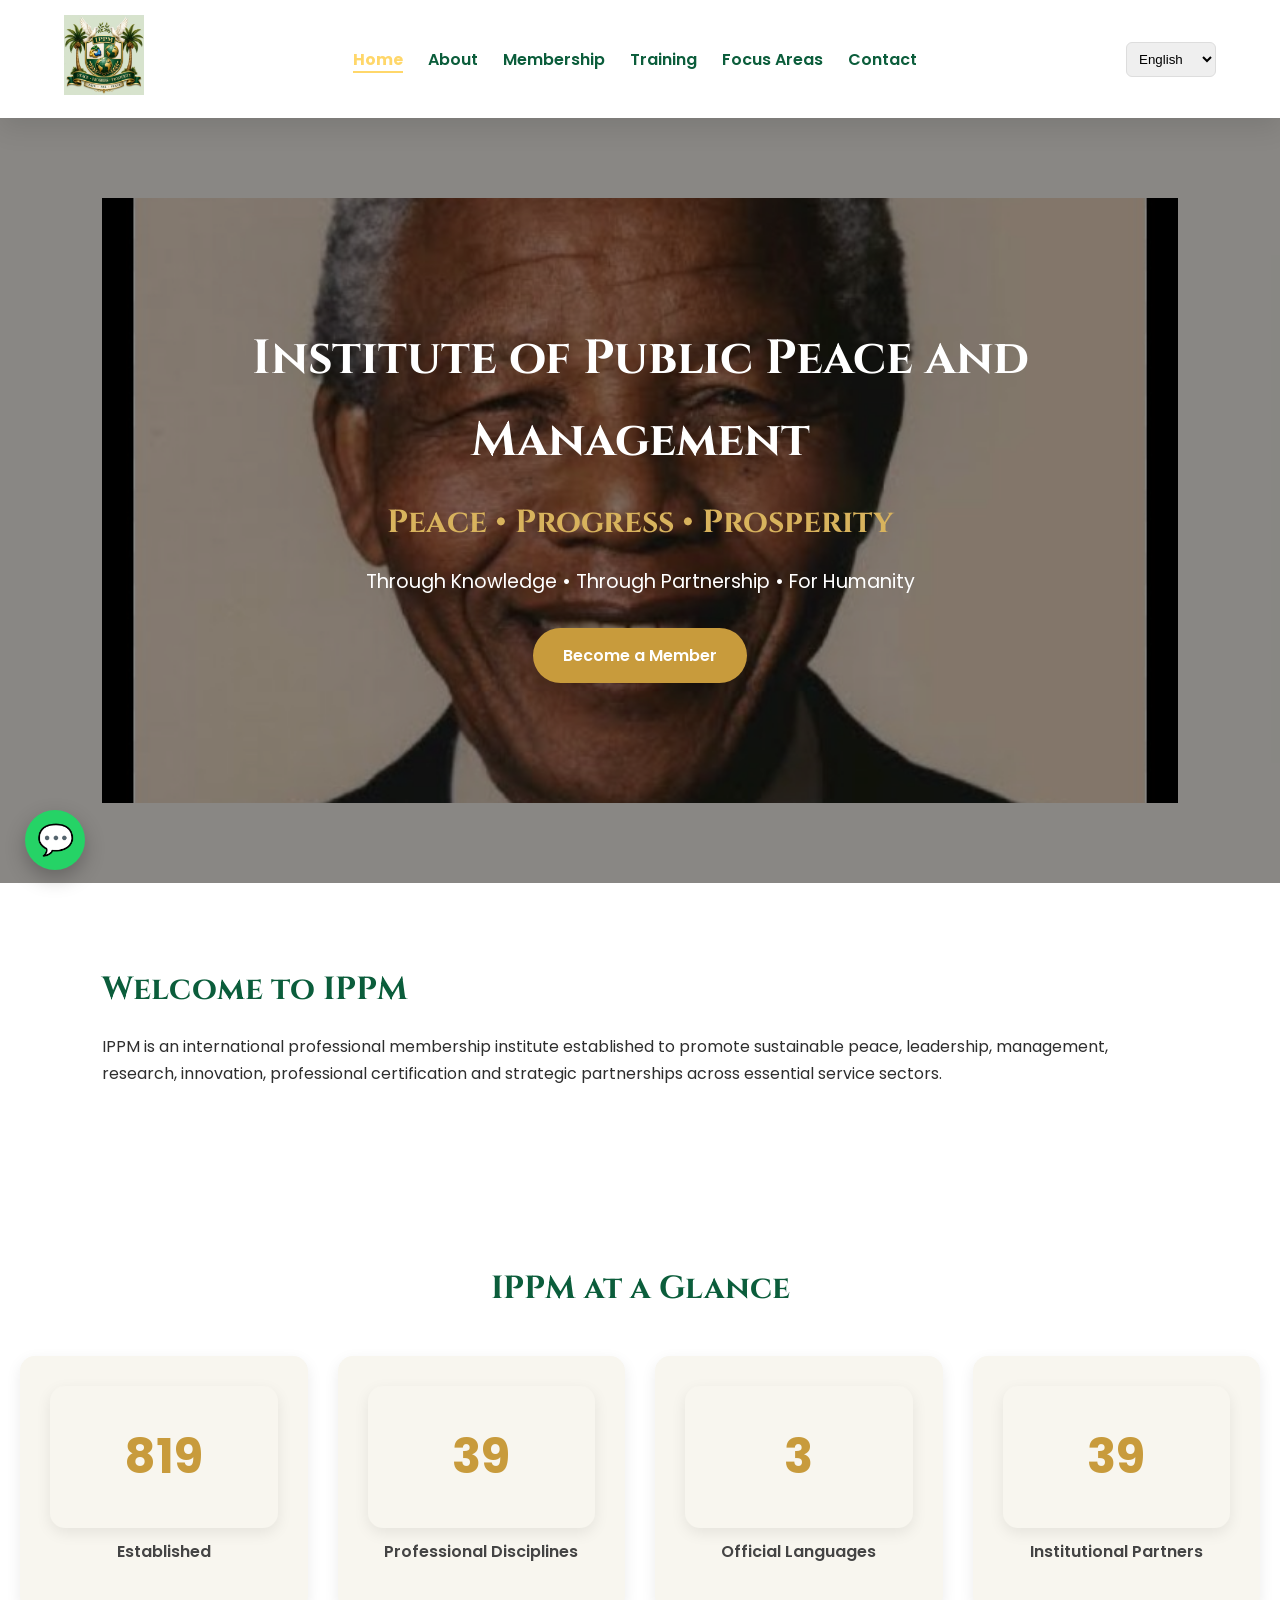
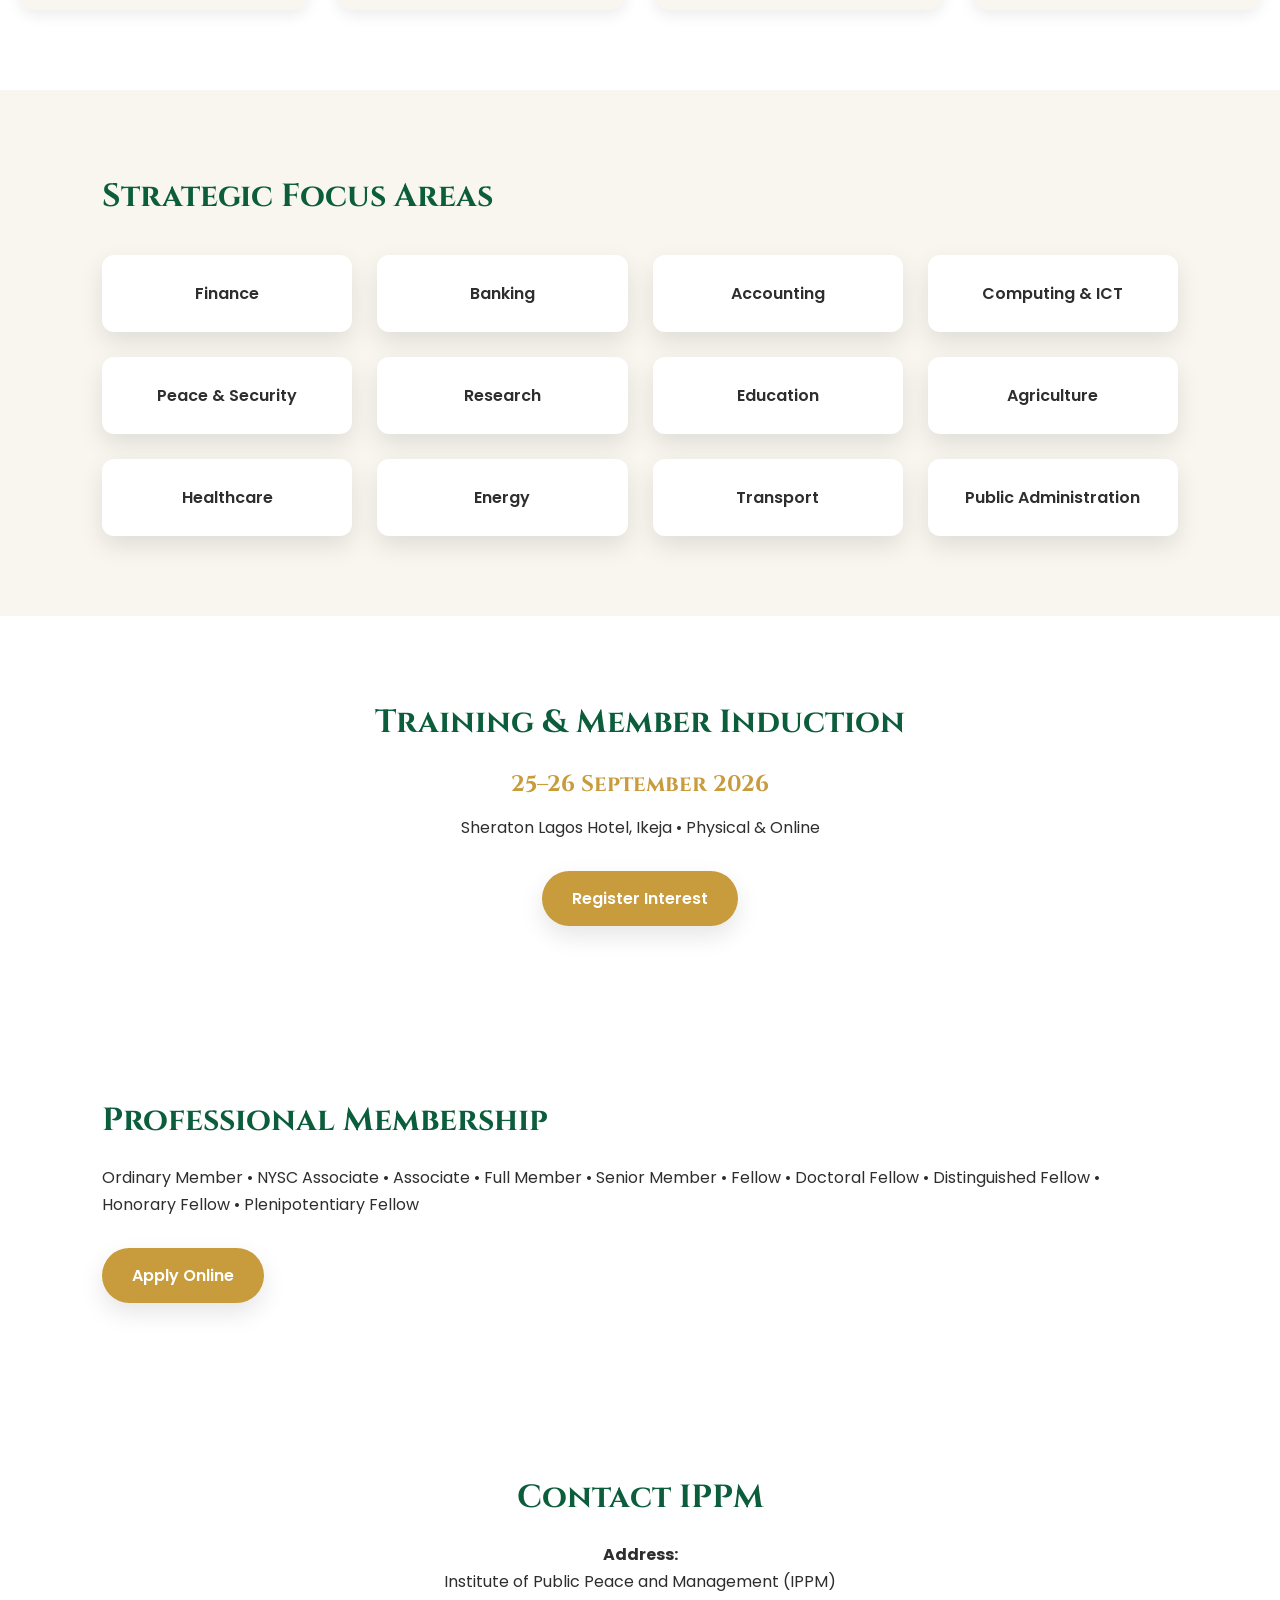
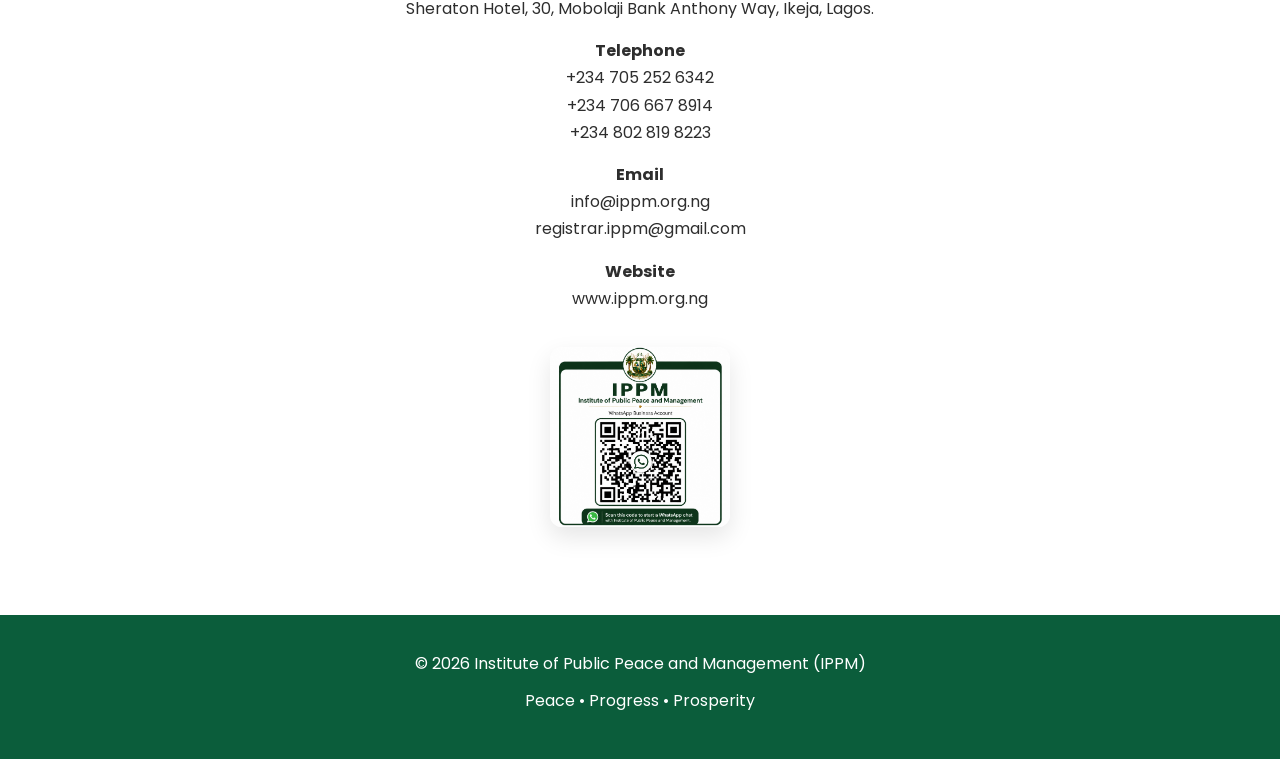
<file: index.html>
<!DOCTYPE html>
<html lang="en">
<head>
<meta charset="UTF-8">
<meta name="viewport" content="width=device-width, initial-scale=1.0">
<title>Institute of Public Peace and Management (IPPM)</title>
<meta name="description" content="Institute of Public Peace and Management">
<link rel="icon" href="images/favicon.png">
<link rel="stylesheet" href="css/style.css">
<link rel="stylesheet" href="css/responsive.css">
<link rel="stylesheet" href="css/animations.css">
</head>
<body>
<header>
<nav class="navbar">
<div class="logo"><img src="images/ippm-logo.png" alt="IPPM Logo"></div>
<ul>
<li><a href="index.html">Home</a></li>
<li><a href="about.html">About</a></li>
<li><a href="membership.html">Membership</a></li>
<li><a href="training.html">Training</a></li>
<li><a href="focus.html">Focus Areas</a></li>
<li><a href="contact.html">Contact</a></li>
</ul>
<div class="language">
<select><option>English</option><option>Français</option><option>Español</option></select>
</div>
</nav>
</header>

<section class="hero">
<img src="images/hero1.jpg"
     alt="IPPM Hero Banner"
     id="heroImage">
<div class="hero-overlay">
<h1>Institute of Public Peace and Management</h1>
<h2>Peace • Progress • Prosperity</h2>
<p>Through Knowledge • Through Partnership • For Humanity</p>
<a class="button" href="https://ippm-tech.github.io/IPPM-On-line/">Become a Member</a>
</div>
</section>

<section class="welcome reveal">
<h2>Welcome to IPPM</h2>
<p>IPPM is an international professional membership institute established to promote sustainable peace, leadership, management, research, innovation, professional certification and strategic partnerships across essential service sectors.</p>
</section>

<section class="statistics reveal">
<h2>IPPM at a Glance</h2>
<div class="stats-grid">
<div><div class="counter" data-target="2012">0</div><p>Established</p></div>
<div><div class="counter" data-target="50">0</div><p>Professional Disciplines</p></div>
<div><div class="counter" data-target="3">0</div><p>Official Languages</p></div>
<div><div class="counter" data-target="100">0</div><p>Institutional Partners</p></div>
</div>
</section>

<section class="focus reveal">
<h2>Strategic Focus Areas</h2>
<div class="grid">
<div>Finance</div><div>Banking</div><div>Accounting</div><div>Computing & ICT</div>
<div>Peace & Security</div><div>Research</div><div>Education</div><div>Agriculture</div>
<div>Healthcare</div><div>Energy</div><div>Transport</div><div>Public Administration</div>
</div>
</section>

<section class="event reveal">
<h2>Training & Member Induction</h2>
<h3>25–26 September 2026</h3>
<p>Sheraton Lagos Hotel, Ikeja • Physical & Online</p>
<a class="button" href="membership.html">Register Interest</a>
</section>

<section class="membership reveal">
<h2>Professional Membership</h2>
<p>Ordinary Member • NYSC Associate • Associate • Full Member • Senior Member • Fellow • Doctoral Fellow • Distinguished Fellow • Honorary Fellow • Plenipotentiary Fellow

</p>
<a class="button" href="https://ippm-tech.github.io/IPPM-On-line/">Apply Online</a>
</section>

<section class="contact reveal">
<h2>Contact IPPM</h2>
<p><strong>Address:</strong><br>Institute of Public Peace and Management (IPPM)<br>Sheraton Hotel, 30, Mobolaji Bank Anthony Way, Ikeja, Lagos.</p>
<p><strong>Telephone</strong><br>+234 705 252 6342<br>+234 706 667 8914<br>+234 802 819 8223</p>
<p><strong>Email</strong><br>info@ippm.org.ng<br>registrar.ippm@gmail.com</p>
<p><strong>Website</strong><br>www.ippm.org.ng</p>
<a href="https://wa.me/message/UBFOZ3D7BZ44O1?src=qr"><img src="images/whatsapp-qr.png" width="180" alt="WhatsApp QR"></a>
</section>

<footer>
<p>© 2026 Institute of Public Peace and Management (IPPM)</p>
<p>Peace • Progress • Prosperity</p>
</footer>

<script src="js/script.js"></script>
<script src="js/counter.js"></script>
<script src="js/slider.js"></script>
<script src="js/language.js"></script>
</body>
</html>
</file>
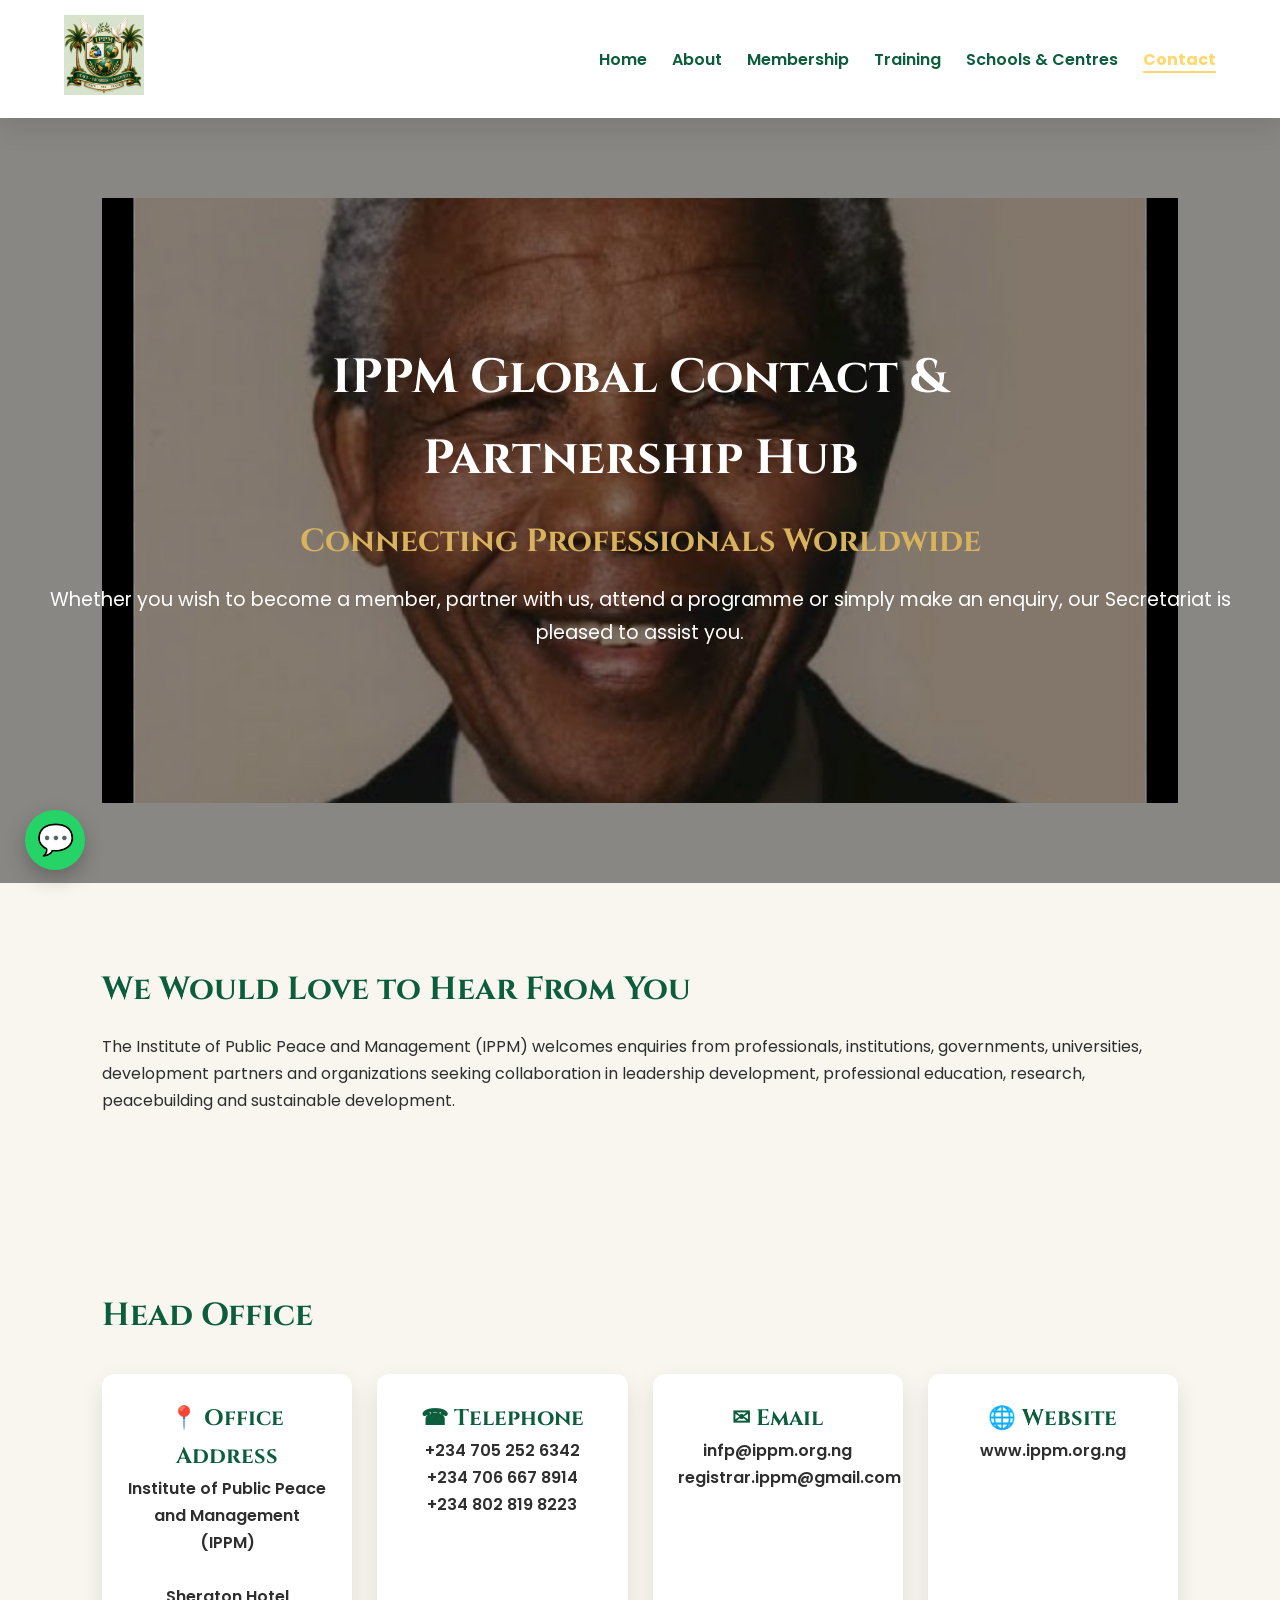
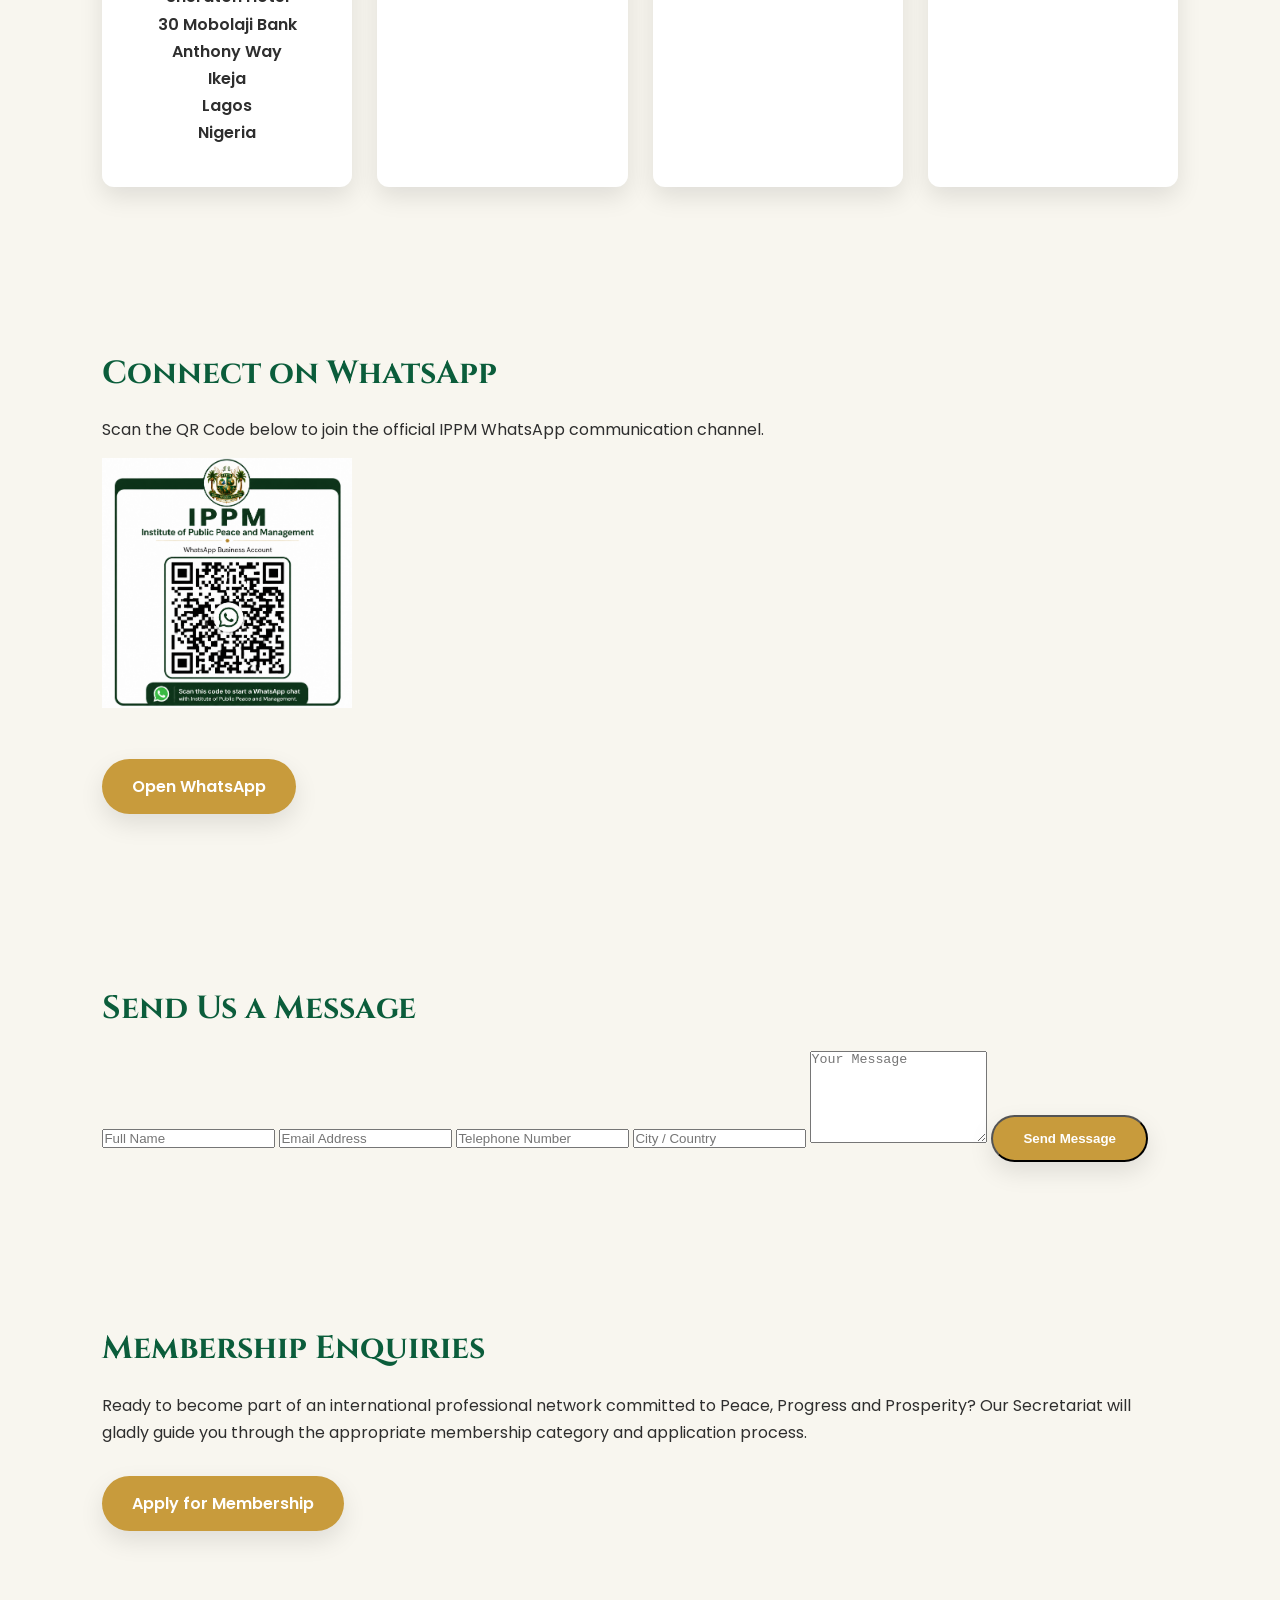
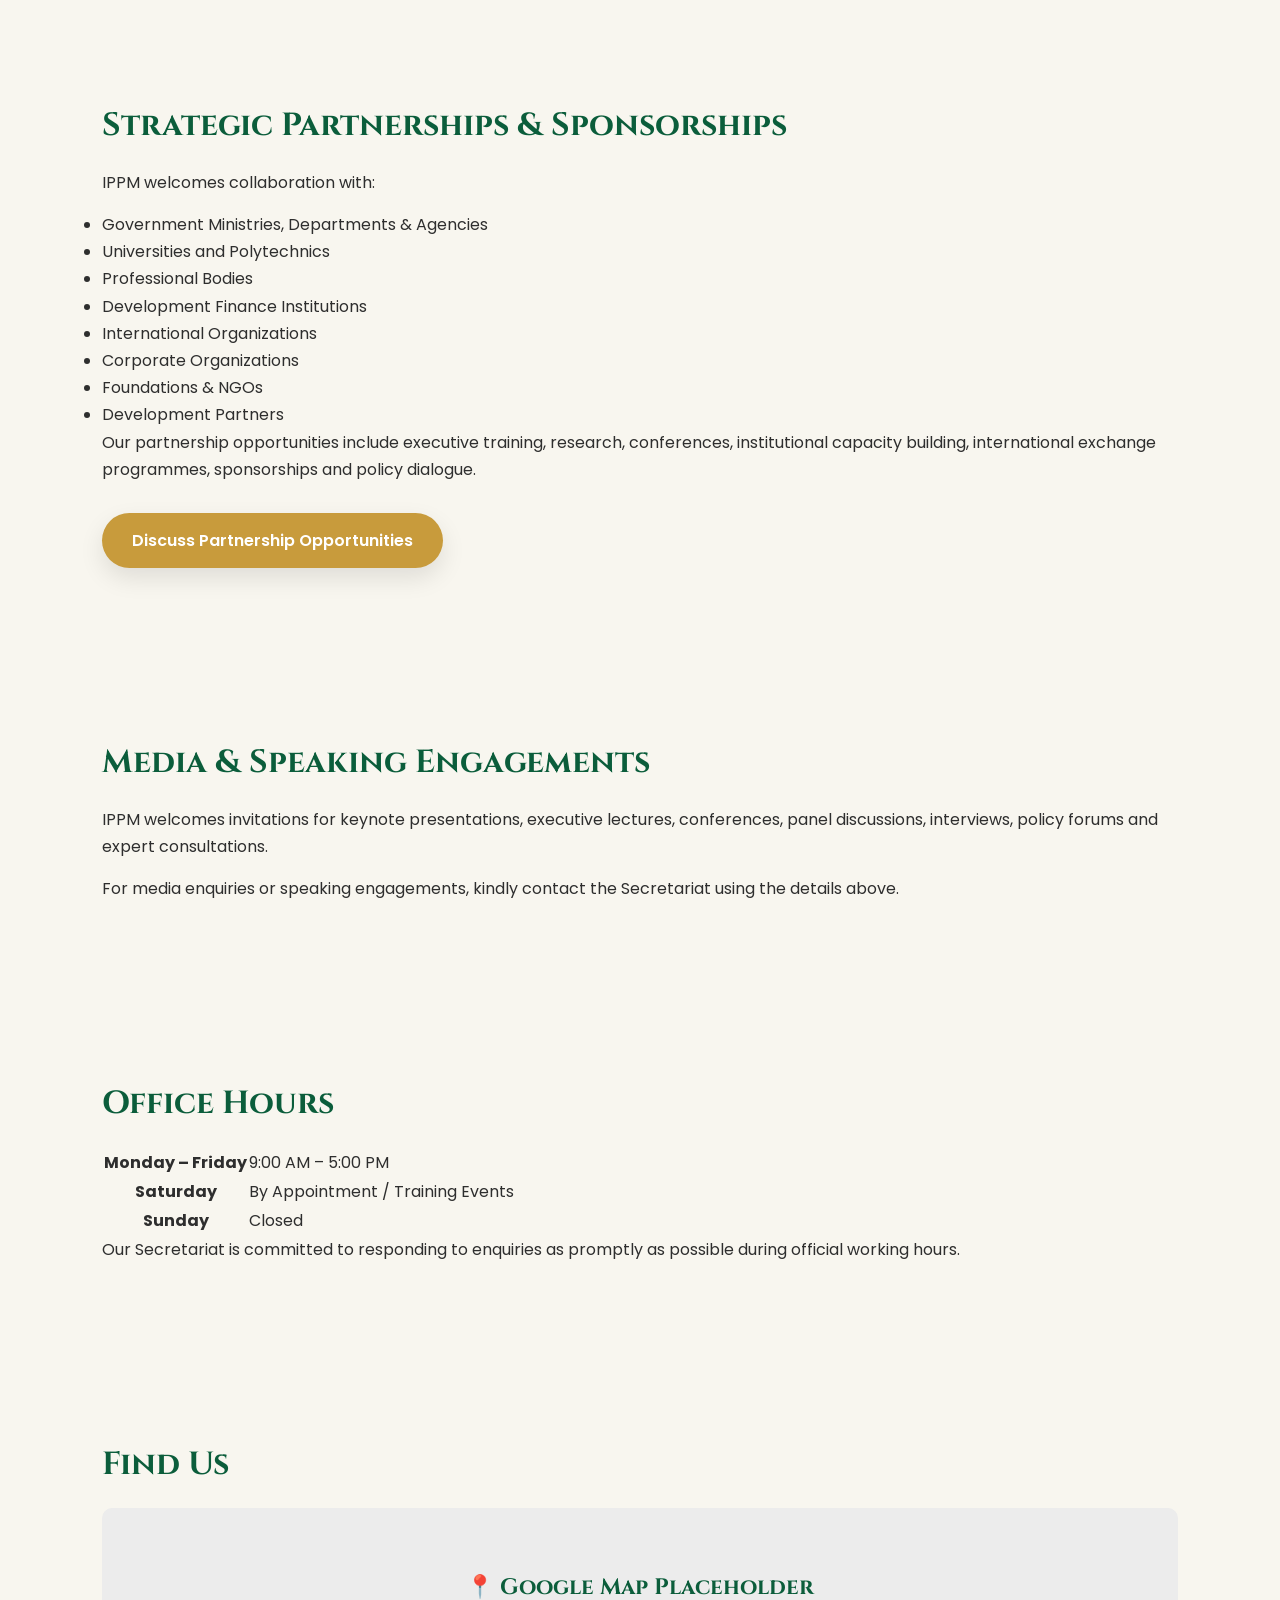
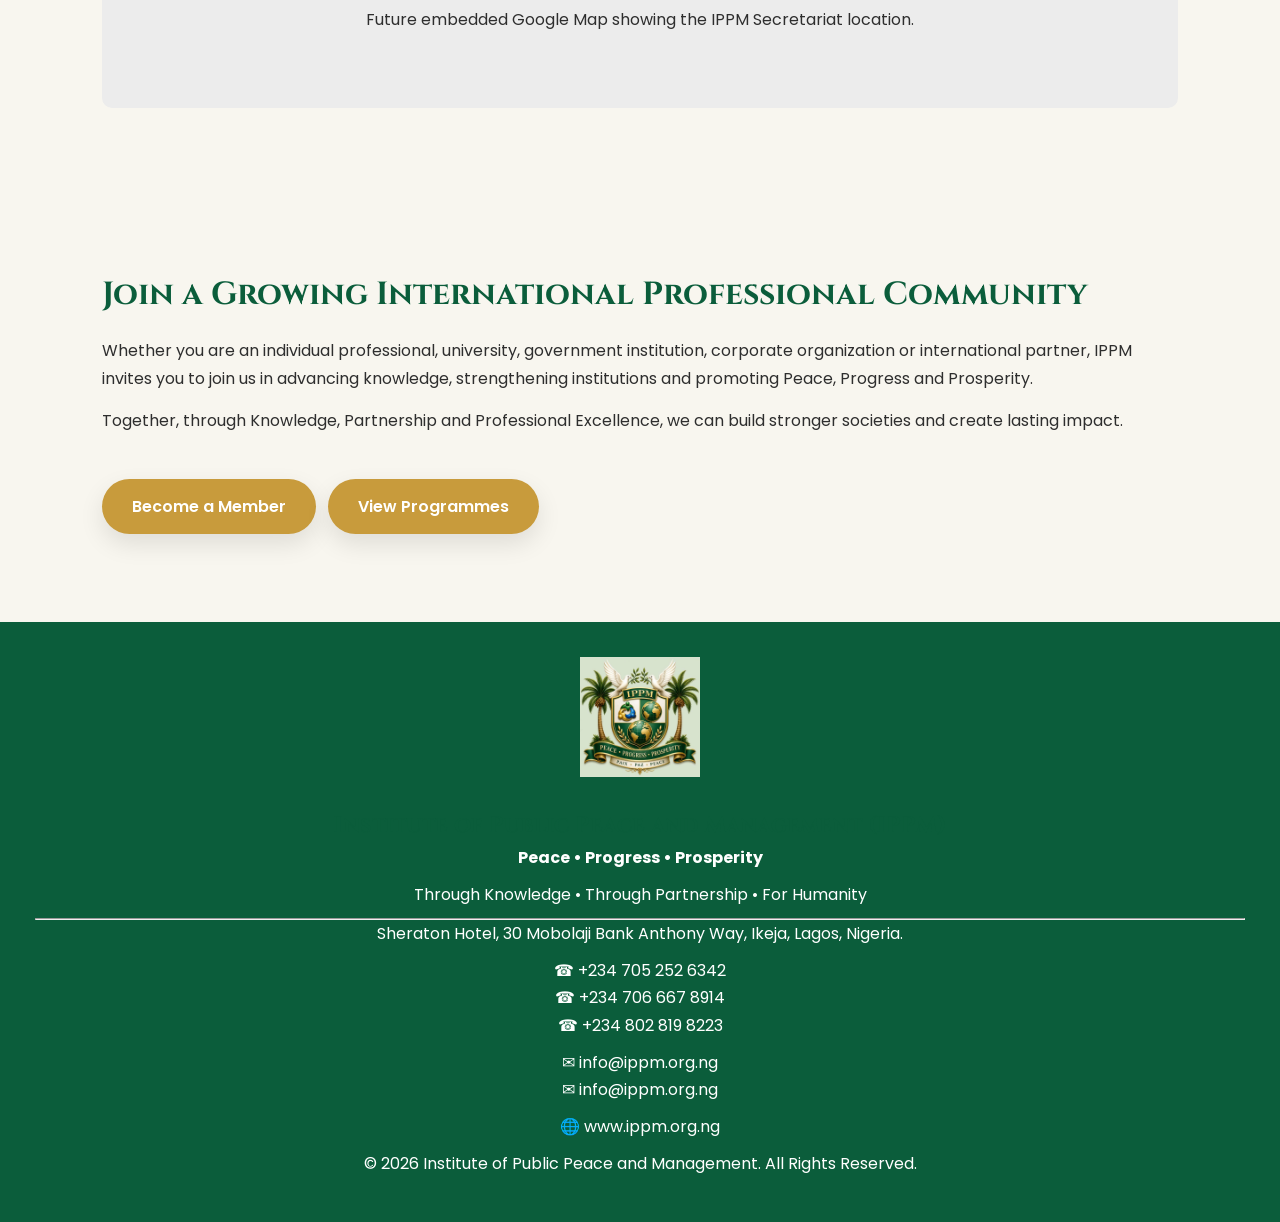
<file: contact.html>
<!DOCTYPE html>

<html lang="en">

<head>

<meta charset="UTF-8">

<meta name="viewport"
content="width=device-width, initial-scale=1.0">

<meta name="description"
content="Contact the Institute of Public Peace and Management">

<title>Contact IPPM</title>

<link rel="icon"
href="images/favicon.png">

<link rel="stylesheet"
href="css/style.css">

<link rel="stylesheet"
href="css/responsive.css">

<link rel="stylesheet"
href="css/animations.css">

</head>

<body>

<!-- ================= HEADER ================= -->

<header>

<nav class="navbar">

<div class="logo">

<a href="index.html">

<img src="images/ippm-logo.png"
alt="IPPM Logo">

</a>

</div>

<ul>

<li><a href="index.html">Home</a></li>

<li><a href="about.html">About</a></li>

<li><a href="membership.html">Membership</a></li>

<li><a href="training.html">Training</a></li>

<li><a href="focus.html">Schools & Centres</a></li>

<li><a href="contact.html"
class="active">Contact</a></li>

</ul>

</nav>

</header>

<!-- ================= HERO ================= -->

<section class="hero">

<img src="images/hero6.jpg"
alt="Contact IPPM">

<div class="hero-overlay">

<h1>

IPPM Global Contact & Partnership Hub

</h1>

<h2>

Connecting Professionals Worldwide

</h2>

<p>

Whether you wish to become a member, partner with us, attend a programme or simply make an enquiry, our Secretariat is pleased to assist you.

</p>

</div>

</section>

<!-- ================= CONTACT INTRO ================= -->

<section class="content reveal">

<h2>

We Would Love to Hear From You

</h2>

<p>

The Institute of Public Peace and Management (IPPM) welcomes enquiries from professionals, institutions, governments, universities, development partners and organizations seeking collaboration in leadership development, professional education, research, peacebuilding and sustainable development.

</p>

</section>

<!-- ================= CONTACT DETAILS ================= -->

<section class="content reveal">

<h2>

Head Office

</h2>

<div class="grid">

<div class="card">

<h3>

📍 Office Address

</h3>

<p>

Institute of Public Peace and Management (IPPM)

<br><br>

Sheraton Hotel

<br>

30 Mobolaji Bank Anthony Way

<br>

Ikeja

<br>

Lagos

<br>

Nigeria

</p>

</div>

<div class="card">

<h3>

☎ Telephone

</h3>

<p>

+234 705 252 6342

<br>

+234 706 667 8914

<br>

+234 802 819 8223

</p>

</div>

<div class="card">

<h3>

✉ Email

</h3>

<p>

infp@ippm.org.ng

<br>

registrar.ippm@gmail.com

</p>

</div>

<div class="card">

<h3>

🌐 Website

</h3>

<p>

www.ippm.org.ng

</p>

</div>

</div>

</section>

<!-- ================= WHATSAPP ================= -->

<section class="content reveal">

<h2>

Connect on WhatsApp

</h2>

<p>

Scan the QR Code below to join the official IPPM WhatsApp communication channel.

</p>

<img
src="images/whatsapp-qr.png"
alt="IPPM WhatsApp QR Code"
style="max-width:250px;">

<br><br>

<a
href="https://wa.me/message/UBFOZ3D7BZ44O1?src=qr"
target="_blank"
class="button">

Open WhatsApp

</a>

</section>

<!-- ================= CONTACT FORM ================= -->

<section class="content reveal">

<h2>

Send Us a Message

</h2>

<form
action="https://formsubmit.co/emmanuelolaxx@gmail.com"
method="POST">

<input
type="hidden"
name="_subject"
value="New Website Contact">

<input
type="hidden"
name="_captcha"
value="false">

<input
type="text"
name="fullname"
placeholder="Full Name"
required>

<input
type="email"
name="email"
placeholder="Email Address"
required>

<input
type="text"
name="telephone"
placeholder="Telephone Number">

<input
type="text"
name="location"
placeholder="City / Country">

<textarea
name="message"
placeholder="Your Message"
rows="6"
required></textarea>

<button
class="button">

Send Message

</button>

</form>

</section>

<!-- ======== PART 2 CONTINUES BELOW ======== -->
<!-- ==========================================
MEMBERSHIP ENQUIRIES
========================================== -->

<section class="content reveal">

<h2>Membership Enquiries</h2>

<p>

Ready to become part of an international professional network committed to Peace, Progress and Prosperity?

Our Secretariat will gladly guide you through the appropriate membership category and application process.

</p>

<a href="membership.html" class="button">

Apply for Membership

</a>

</section>

<!-- ==========================================
PARTNERSHIPS & SPONSORSHIPS
========================================== -->

<section class="content reveal">

<h2>

Strategic Partnerships & Sponsorships

</h2>

<p>

IPPM welcomes collaboration with:

</p>

<ul>

<li>Government Ministries, Departments & Agencies</li>

<li>Universities and Polytechnics</li>

<li>Professional Bodies</li>

<li>Development Finance Institutions</li>

<li>International Organizations</li>

<li>Corporate Organizations</li>

<li>Foundations & NGOs</li>

<li>Development Partners</li>

</ul>

<p>

Our partnership opportunities include executive training, research, conferences, institutional capacity building, international exchange programmes, sponsorships and policy dialogue.

</p>

<a href="contact.html" class="button">

Discuss Partnership Opportunities

</a>

</section>

<!-- ==========================================
MEDIA & SPEAKING ENGAGEMENTS
========================================== -->

<section class="content reveal">

<h2>

Media & Speaking Engagements

</h2>

<p>

IPPM welcomes invitations for keynote presentations, executive lectures, conferences, panel discussions, interviews, policy forums and expert consultations.

</p>

<p>

For media enquiries or speaking engagements, kindly contact the Secretariat using the details above.

</p>

</section>

<!-- ==========================================
OFFICE HOURS
========================================== -->

<section class="content reveal">

<h2>

Office Hours

</h2>

<table>

<tr>

<th>Monday – Friday</th>

<td>9:00 AM – 5:00 PM</td>

</tr>

<tr>

<th>Saturday</th>

<td>By Appointment / Training Events</td>

</tr>

<tr>

<th>Sunday</th>

<td>Closed</td>

</tr>

</table>

<p>

Our Secretariat is committed to responding to enquiries as promptly as possible during official working hours.

</p>

</section>

<!-- ==========================================
LOCATION MAP
========================================== -->

<section class="content reveal">

<h2>

Find Us

</h2>

<div style="background:#ececec;
padding:60px;
text-align:center;
border-radius:10px;">

<h3>

📍 Google Map Placeholder

</h3>

<p>

Future embedded Google Map showing the IPPM Secretariat location.

</p>

</div>

</section>

<!-- ==========================================
GLOBAL INVITATION
========================================== -->

<section class="content reveal call-to-action">

<h2>

Join a Growing International Professional Community

</h2>

<p>

Whether you are an individual professional, university, government institution, corporate organization or international partner, IPPM invites you to join us in advancing knowledge, strengthening institutions and promoting Peace, Progress and Prosperity.

</p>

<p>

Together, through Knowledge, Partnership and Professional Excellence, we can build stronger societies and create lasting impact.

</p>

<div style="margin-top:30px;">

<a href="membership.html" class="button">

Become a Member

</a>

&nbsp;

<a href="training.html" class="button">

View Programmes

</a>

</div>

</section>

<!-- ==========================================
FOOTER
========================================== -->

<footer>

<div class="footer-content">

<img src="images/ippm-logo.png"
alt="IPPM Logo"
style="max-width:120px; margin-bottom:20px;">

<h3>

Institute of Public Peace and Management (IPPM)

</h3>

<p>

<strong>Peace • Progress • Prosperity</strong>

</p>

<p>

Through Knowledge • Through Partnership • For Humanity

</p>

<hr>

<p>

Sheraton Hotel,

30 Mobolaji Bank Anthony Way,

Ikeja,

Lagos,

Nigeria.

</p>

<p>

☎ +234 705 252 6342

<br>

☎ +234 706 667 8914

<br>

☎ +234 802 819 8223

</p>

<p>

✉ info@ippm.org.ng

<br>

✉ info@ippm.org.ng

</p>

<p>

🌐 www.ippm.org.ng

</p>

<p>

© 2026 Institute of Public Peace and Management.

All Rights Reserved.

</p>

</div>

</footer>

<script src="js/script.js"></script>
<script src="js/counter.js"></script>
<script src="js/slider.js"></script>
<script src="js/language.js"></script>

</body>

</html>
</file>
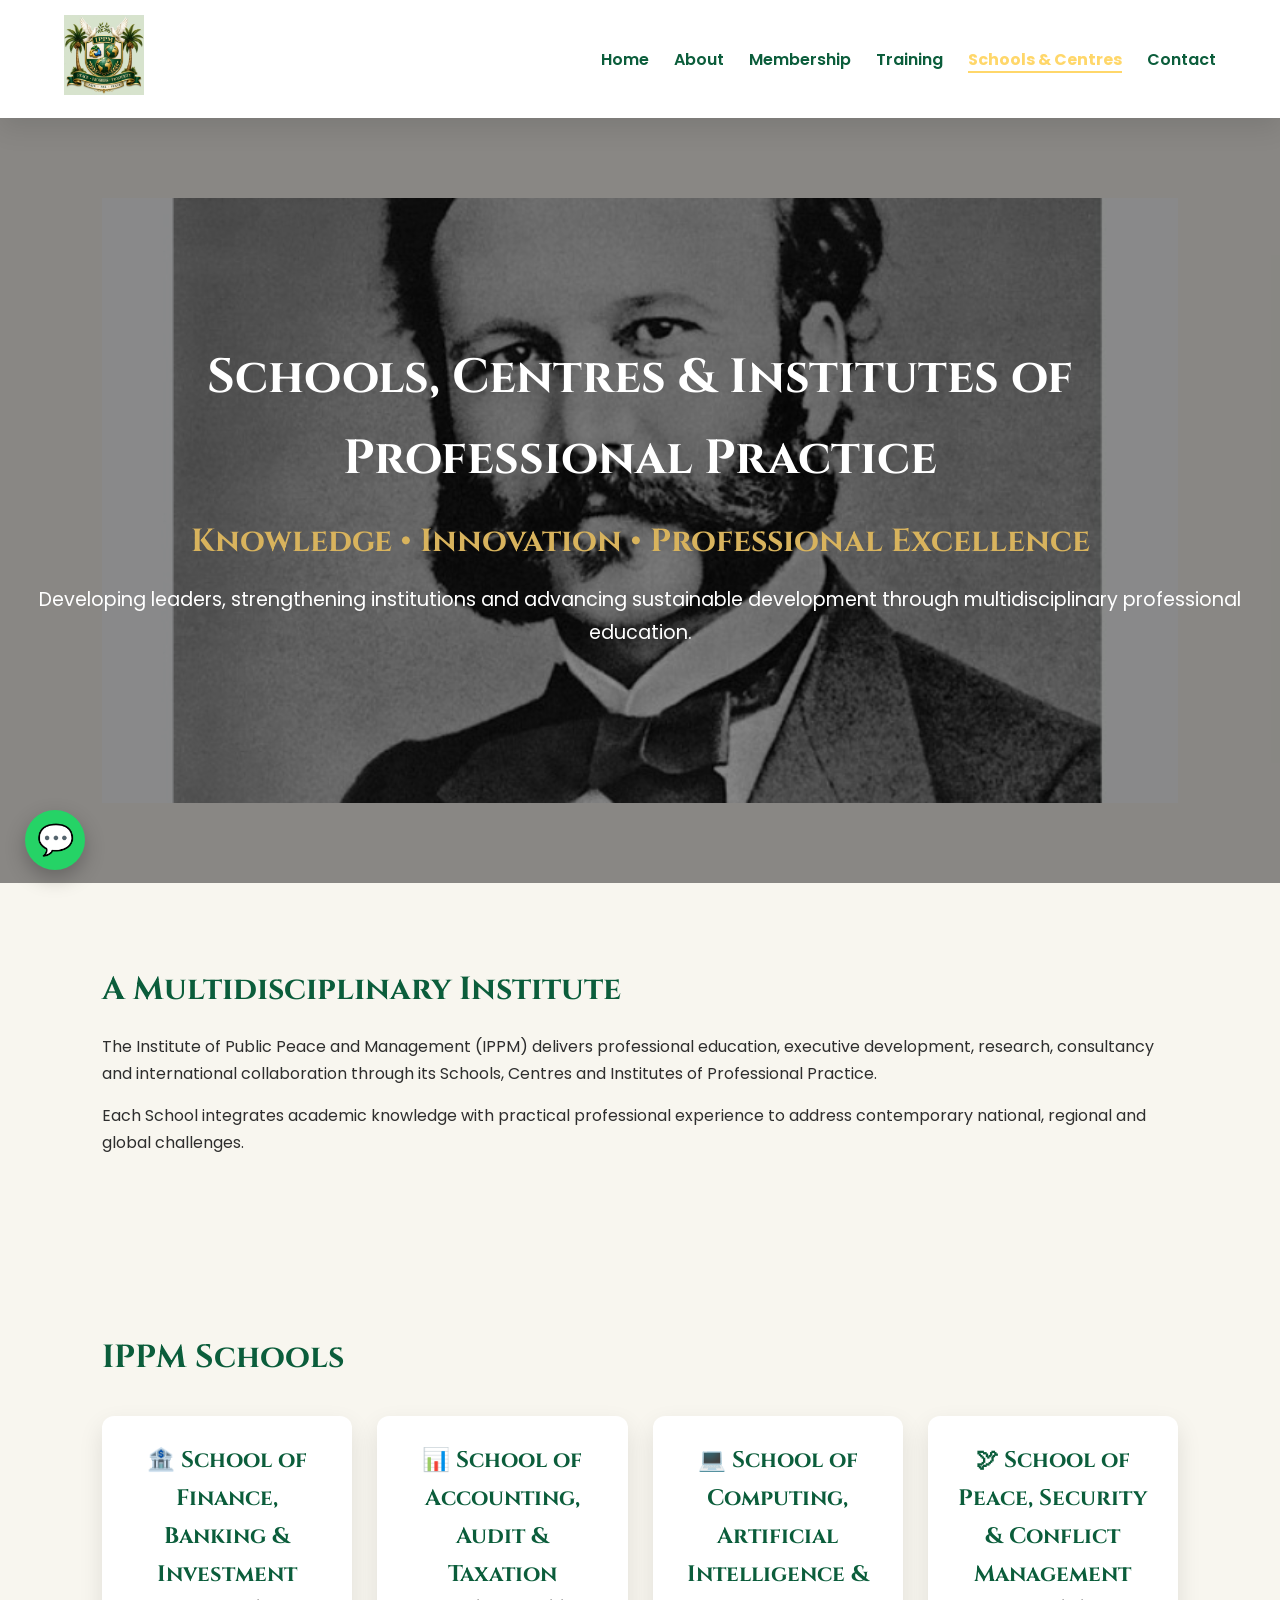
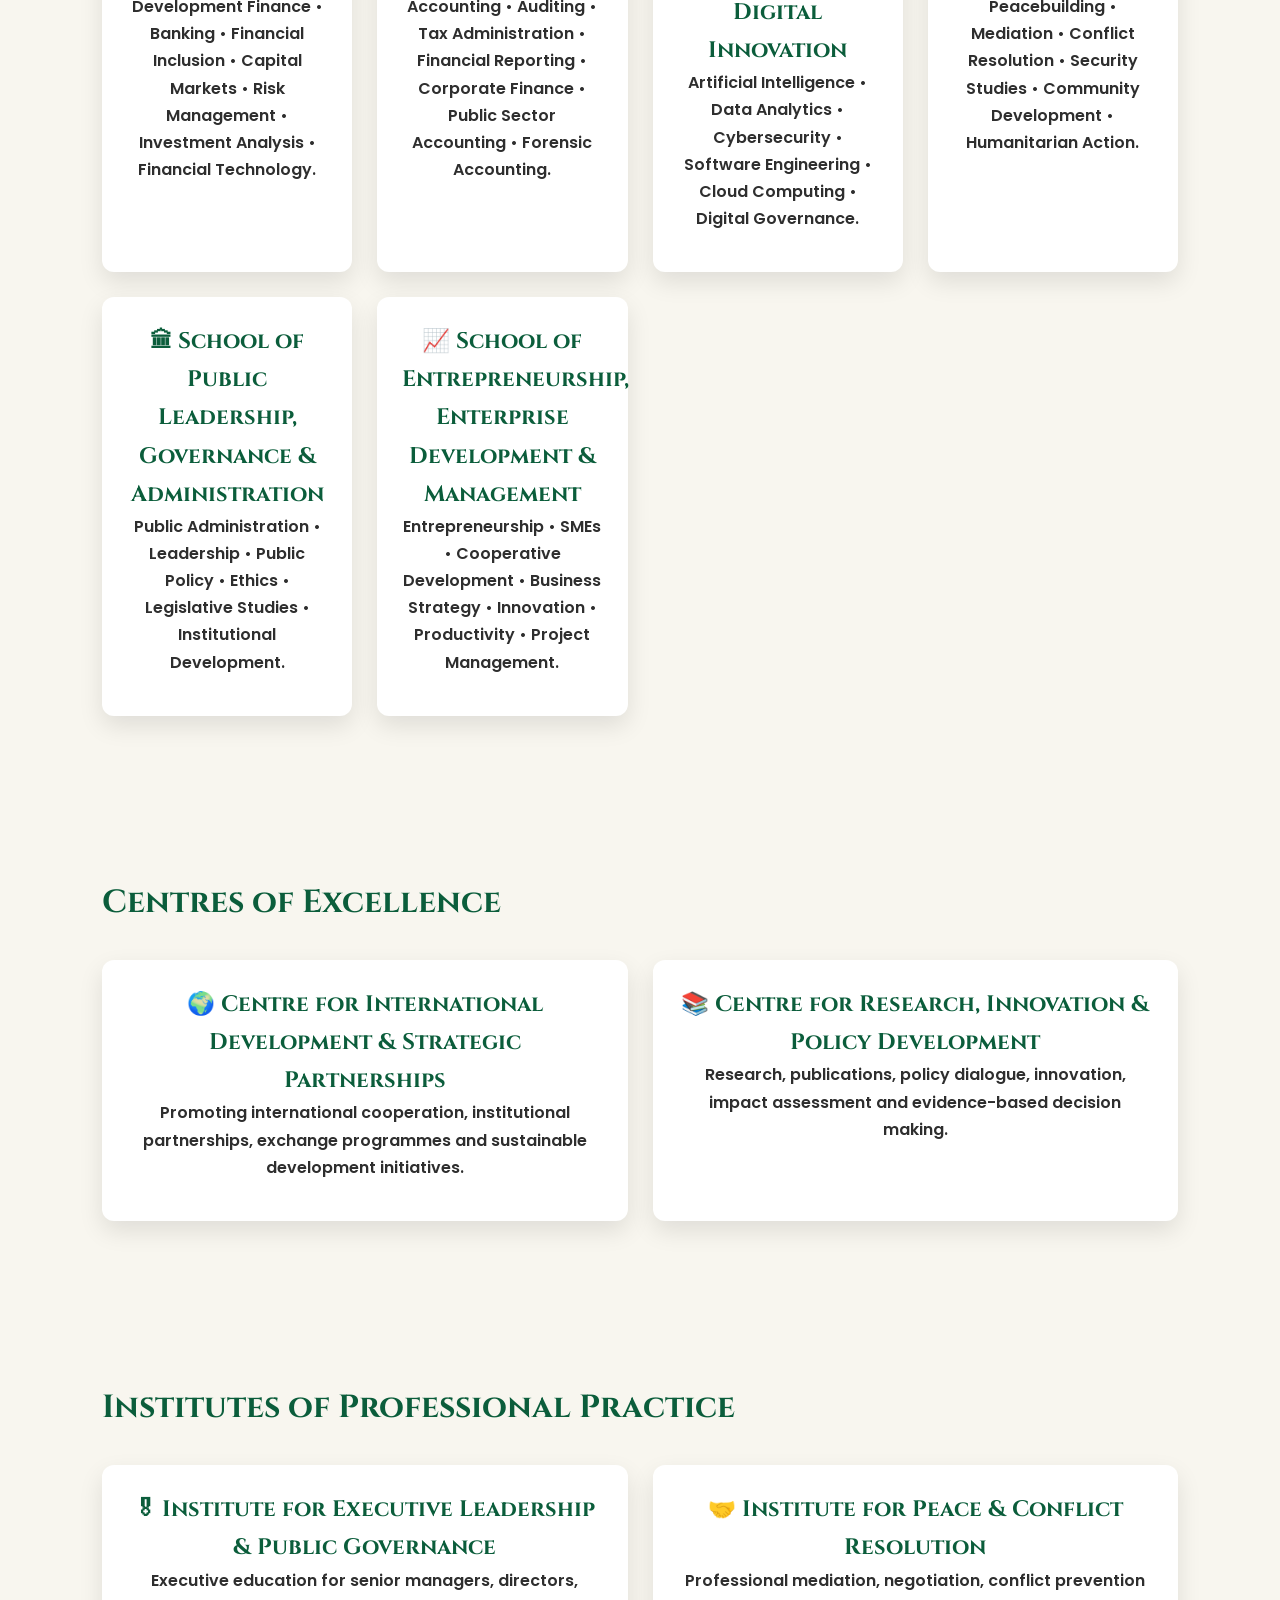
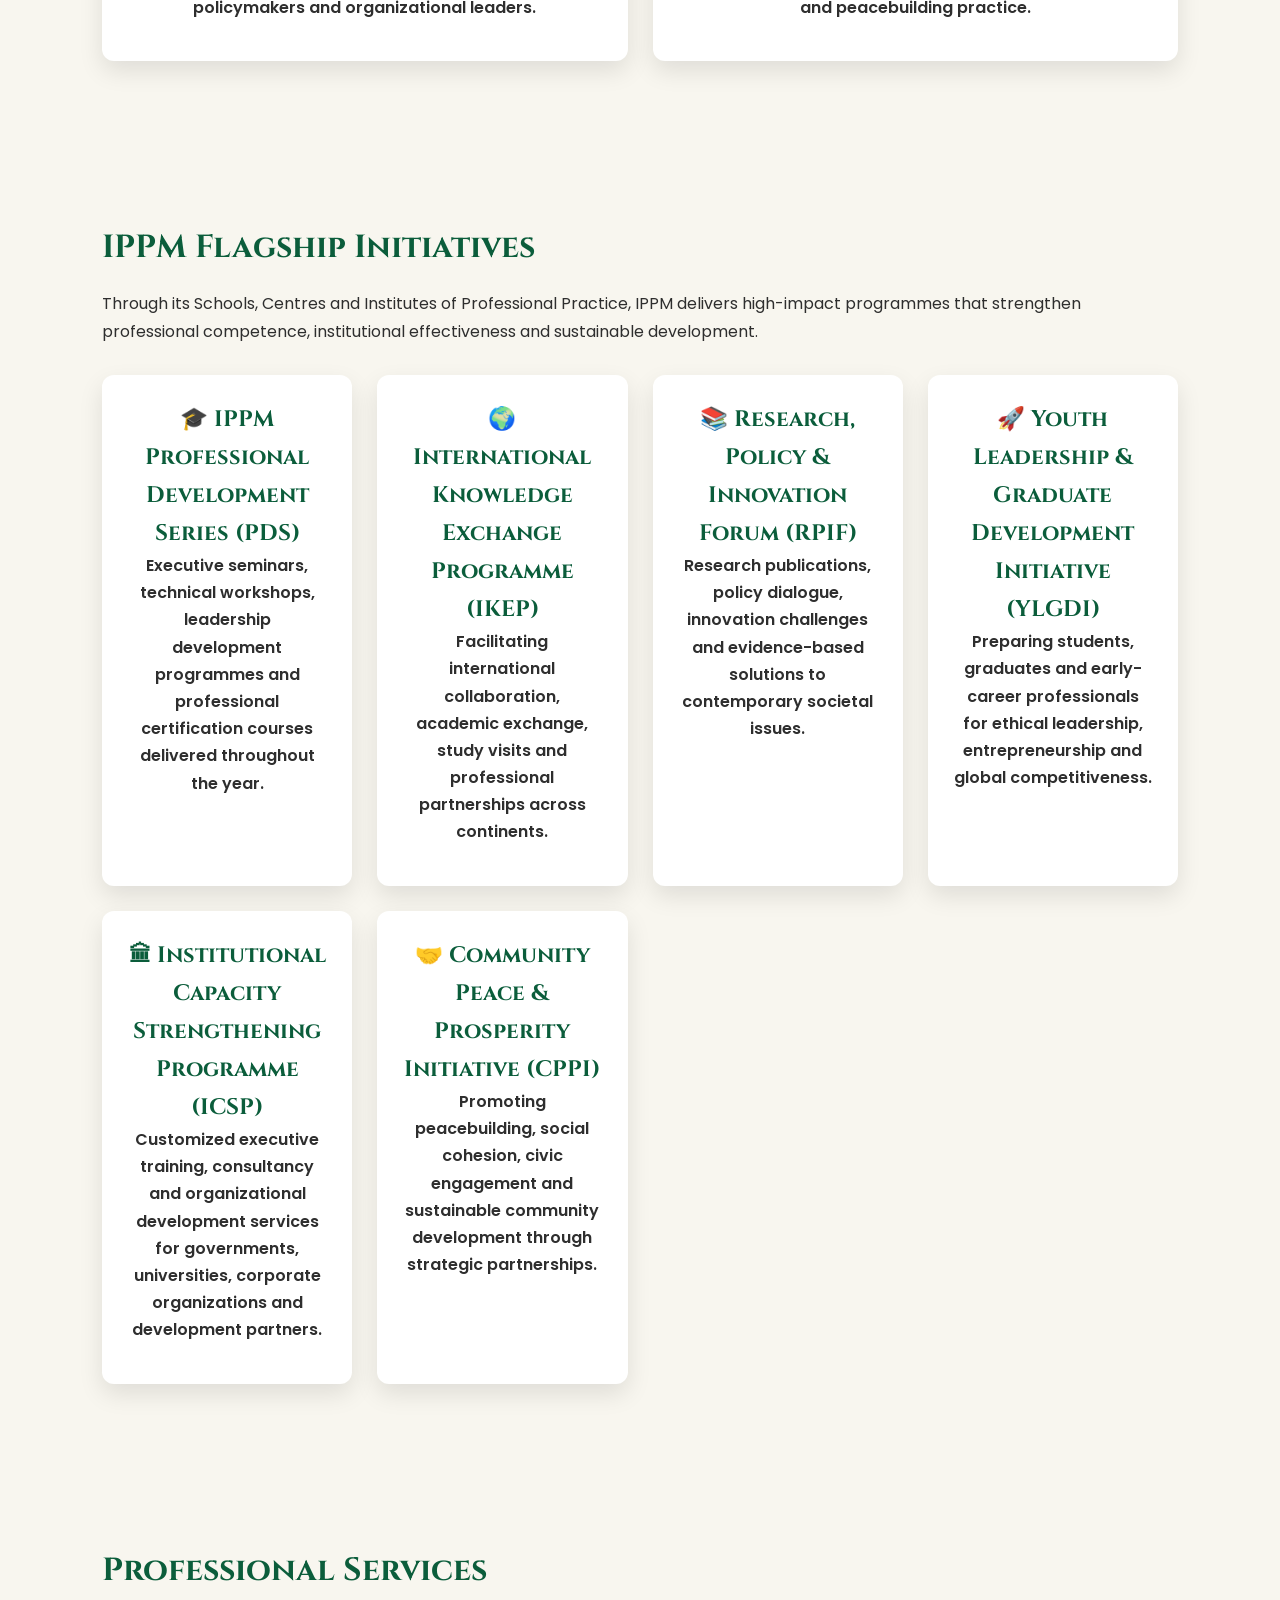
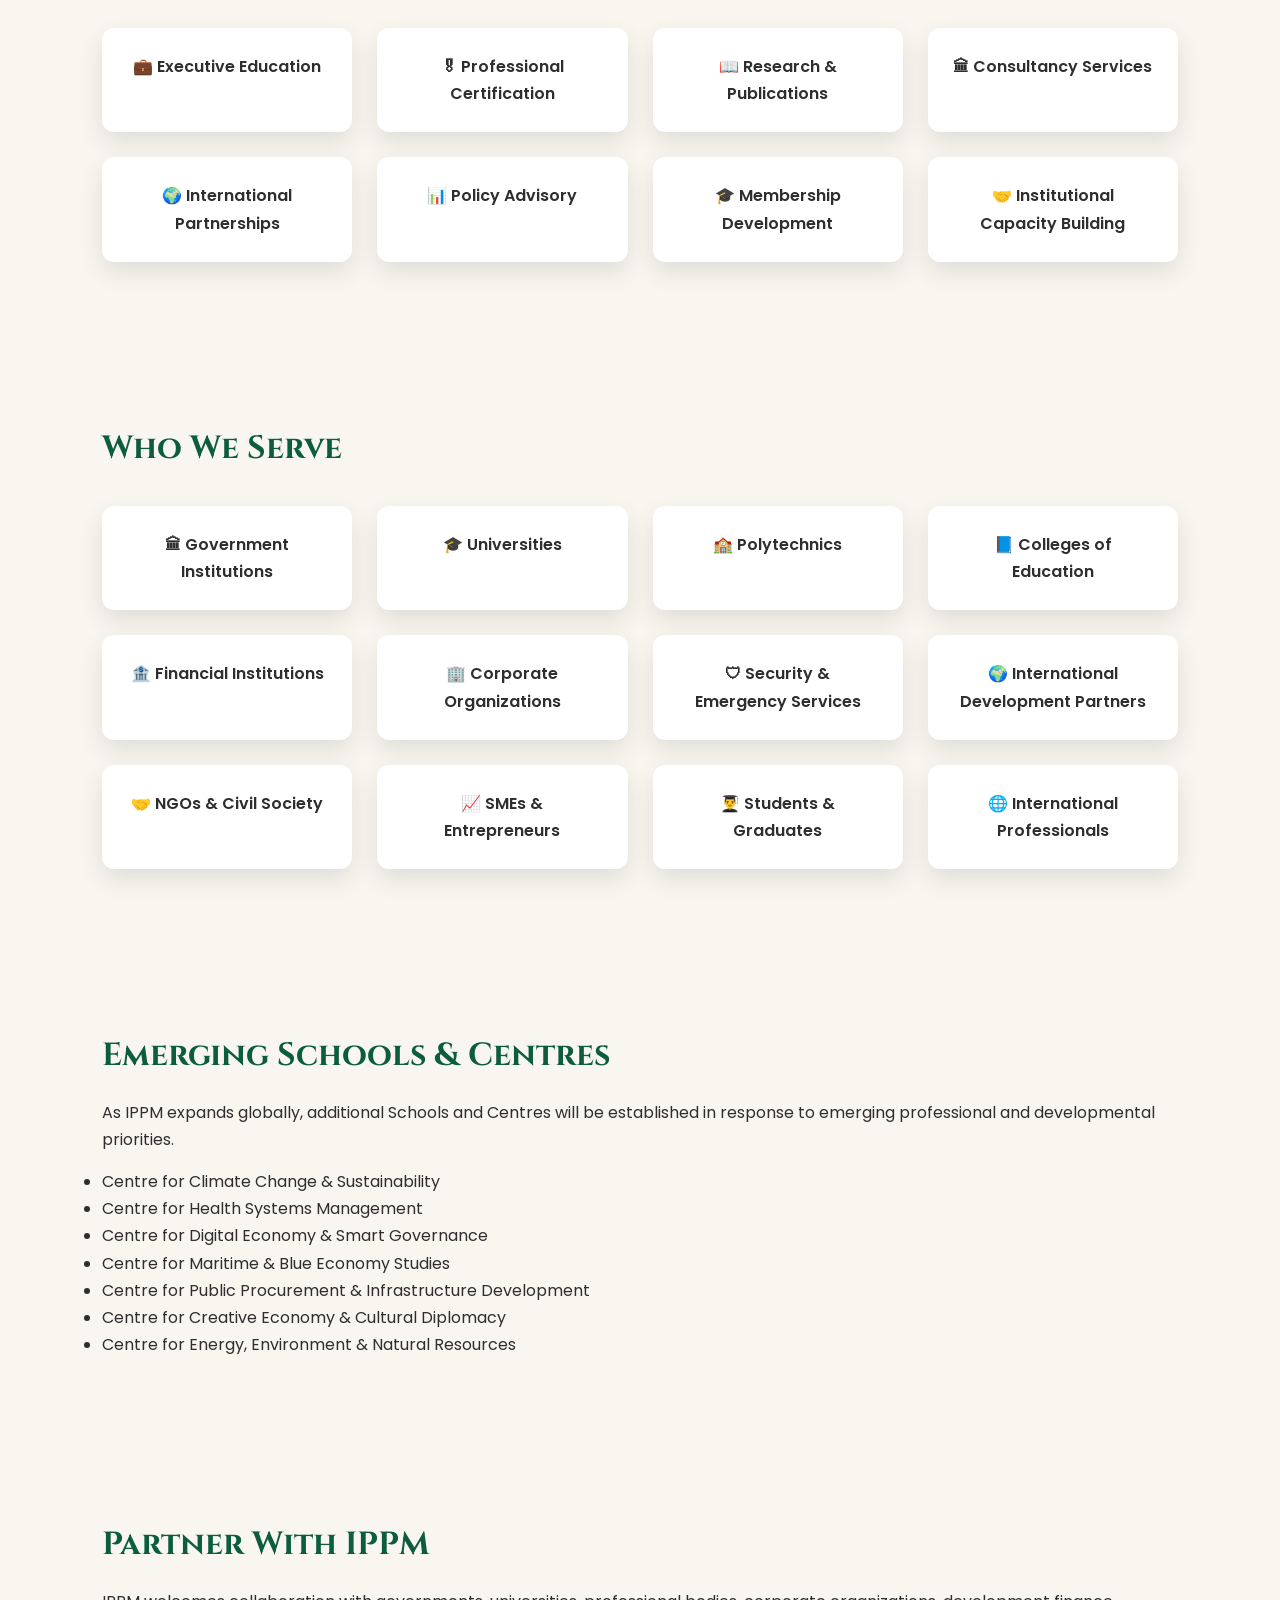
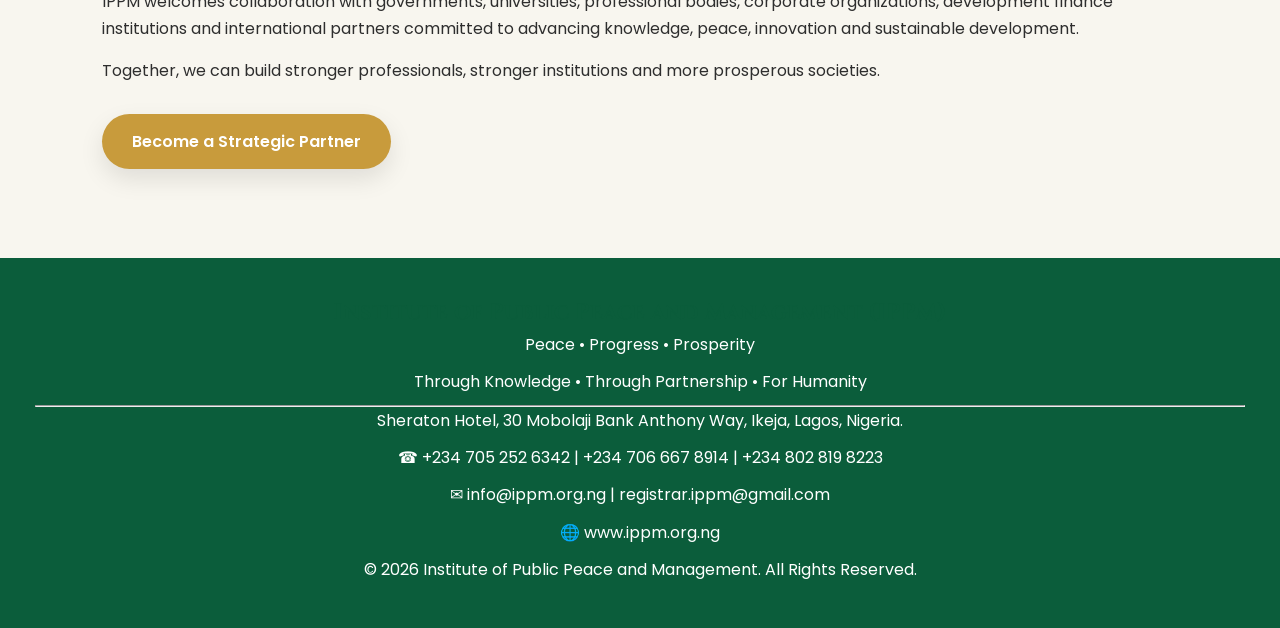
<file: focus.html>
<!DOCTYPE html>

<html lang="en">

<head>

<meta charset="UTF-8">

<meta name="viewport"
content="width=device-width, initial-scale=1.0">

<meta name="description"
content="IPPM Schools, Centres and Institutes of Professional Practice">

<title>Schools & Centres | Institute of Public Peace and Management</title>

<link rel="icon"
href="images/favicon.png">

<link rel="stylesheet"
href="css/style.css">

<link rel="stylesheet"
href="css/responsive.css">

<link rel="stylesheet"
href="css/animations.css">

</head>

<body>

<!-- ================= HEADER ================= -->

<header>

<nav class="navbar">

<div class="logo">

<a href="index.html">

<img src="images/ippm-logo.png"
alt="IPPM Logo">

</a>

</div>

<ul>

<li><a href="index.html">Home</a></li>

<li><a href="about.html">About</a></li>

<li><a href="membership.html">Membership</a></li>

<li><a href="training.html">Training</a></li>

<li><a href="focus.html"
class="active">Schools & Centres</a></li>

<li><a href="contact.html">Contact</a></li>

</ul>

</nav>

</header>

<!-- ================= HERO ================= -->

<section class="hero">

<img src="images/hero5.jpg"
alt="IPPM Schools">

<div class="hero-overlay">

<h1>

Schools, Centres & Institutes of Professional Practice

</h1>

<h2>

Knowledge • Innovation • Professional Excellence

</h2>

<p>

Developing leaders, strengthening institutions and advancing sustainable development through multidisciplinary professional education.

</p>

</div>

</section>

<!-- ================= INTRODUCTION ================= -->

<section class="content reveal">

<h2>

A Multidisciplinary Institute

</h2>

<p>

The Institute of Public Peace and Management (IPPM) delivers professional education, executive development, research, consultancy and international collaboration through its Schools, Centres and Institutes of Professional Practice.

</p>

<p>

Each School integrates academic knowledge with practical professional experience to address contemporary national, regional and global challenges.

</p>

</section>

<!-- ================= SCHOOLS ================= -->

<section class="content reveal">

<h2>

IPPM Schools

</h2>

<div class="grid">

<div class="card">

<h3>

🏦 School of Finance, Banking & Investment

</h3>

<p>

Development Finance • Banking • Financial Inclusion • Capital Markets • Risk Management • Investment Analysis • Financial Technology.

</p>

</div>

<div class="card">

<h3>

📊 School of Accounting, Audit & Taxation

</h3>

<p>

Accounting • Auditing • Tax Administration • Financial Reporting • Corporate Finance • Public Sector Accounting • Forensic Accounting.

</p>

</div>

<div class="card">

<h3>

💻 School of Computing, Artificial Intelligence & Digital Innovation

</h3>

<p>

Artificial Intelligence • Data Analytics • Cybersecurity • Software Engineering • Cloud Computing • Digital Governance.

</p>

</div>

<div class="card">

<h3>

🕊 School of Peace, Security & Conflict Management

</h3>

<p>

Peacebuilding • Mediation • Conflict Resolution • Security Studies • Community Development • Humanitarian Action.

</p>

</div>

<div class="card">

<h3>

🏛 School of Public Leadership, Governance & Administration

</h3>

<p>

Public Administration • Leadership • Public Policy • Ethics • Legislative Studies • Institutional Development.

</p>

</div>

<div class="card">

<h3>

📈 School of Entrepreneurship, Enterprise Development & Management

</h3>

<p>

Entrepreneurship • SMEs • Cooperative Development • Business Strategy • Innovation • Productivity • Project Management.

</p>

</div>

</div>

</section>

<!-- ================= CENTRES ================= -->

<section class="content reveal">

<h2>

Centres of Excellence

</h2>

<div class="grid">

<div class="card">

<h3>

🌍 Centre for International Development & Strategic Partnerships

</h3>

<p>

Promoting international cooperation, institutional partnerships, exchange programmes and sustainable development initiatives.

</p>

</div>

<div class="card">

<h3>

📚 Centre for Research, Innovation & Policy Development

</h3>

<p>

Research, publications, policy dialogue, innovation, impact assessment and evidence-based decision making.

</p>

</div>

</div>

</section>

<!-- ================= INSTITUTES ================= -->

<section class="content reveal">

<h2>

Institutes of Professional Practice

</h2>

<div class="grid">

<div class="card">

<h3>

🎖 Institute for Executive Leadership & Public Governance

</h3>

<p>

Executive education for senior managers, directors, policymakers and organizational leaders.

</p>

</div>

<div class="card">

<h3>

🤝 Institute for Peace & Conflict Resolution

</h3>

<p>

Professional mediation, negotiation, conflict prevention and peacebuilding practice.

</p>

</div>

</div>

</section>

<!-- ======== PART 2 CONTINUES BELOW ======== -->
<!-- ==========================================
FLAGSHIP INITIATIVES
=========================================== -->

<section class="content reveal">

<h2>

IPPM Flagship Initiatives

</h2>

<p>

Through its Schools, Centres and Institutes of Professional Practice, IPPM delivers high-impact programmes that strengthen professional competence, institutional effectiveness and sustainable development.

</p>

<div class="grid">

<div class="card">

<h3>🎓 IPPM Professional Development Series (PDS)</h3>

<p>

Executive seminars, technical workshops, leadership development programmes and professional certification courses delivered throughout the year.

</p>

</div>

<div class="card">

<h3>🌍 International Knowledge Exchange Programme (IKEP)</h3>

<p>

Facilitating international collaboration, academic exchange, study visits and professional partnerships across continents.

</p>

</div>

<div class="card">

<h3>📚 Research, Policy & Innovation Forum (RPIF)</h3>

<p>

Research publications, policy dialogue, innovation challenges and evidence-based solutions to contemporary societal issues.

</p>

</div>

<div class="card">

<h3>🚀 Youth Leadership & Graduate Development Initiative (YLGDI)</h3>

<p>

Preparing students, graduates and early-career professionals for ethical leadership, entrepreneurship and global competitiveness.

</p>

</div>

<div class="card">

<h3>🏛 Institutional Capacity Strengthening Programme (ICSP)</h3>

<p>

Customized executive training, consultancy and organizational development services for governments, universities, corporate organizations and development partners.

</p>

</div>

<div class="card">

<h3>🤝 Community Peace & Prosperity Initiative (CPPI)</h3>

<p>

Promoting peacebuilding, social cohesion, civic engagement and sustainable community development through strategic partnerships.

</p>

</div>

</div>

</section>

<!-- ==========================================
PROFESSIONAL SERVICES
=========================================== -->

<section class="content reveal">

<h2>

Professional Services

</h2>

<div class="grid">

<div class="card">💼 Executive Education</div>

<div class="card">🎖 Professional Certification</div>

<div class="card">📖 Research & Publications</div>

<div class="card">🏛 Consultancy Services</div>

<div class="card">🌍 International Partnerships</div>

<div class="card">📊 Policy Advisory</div>

<div class="card">🎓 Membership Development</div>

<div class="card">🤝 Institutional Capacity Building</div>

</div>

</section>

<!-- ==========================================
WHO WE SERVE
=========================================== -->

<section class="content reveal">

<h2>

Who We Serve

</h2>

<div class="grid">

<div class="card">🏛 Government Institutions</div>

<div class="card">🎓 Universities</div>

<div class="card">🏫 Polytechnics</div>

<div class="card">📘 Colleges of Education</div>

<div class="card">🏦 Financial Institutions</div>

<div class="card">🏢 Corporate Organizations</div>

<div class="card">🛡 Security & Emergency Services</div>

<div class="card">🌍 International Development Partners</div>

<div class="card">🤝 NGOs & Civil Society</div>

<div class="card">📈 SMEs & Entrepreneurs</div>

<div class="card">👨‍🎓 Students & Graduates</div>

<div class="card">🌐 International Professionals</div>

</div>

</section>

<!-- ==========================================
FUTURE CENTRES
=========================================== -->

<section class="content reveal">

<h2>

Emerging Schools & Centres

</h2>

<p>

As IPPM expands globally, additional Schools and Centres will be established in response to emerging professional and developmental priorities.

</p>

<ul>

<li>Centre for Climate Change & Sustainability</li>

<li>Centre for Health Systems Management</li>

<li>Centre for Digital Economy & Smart Governance</li>

<li>Centre for Maritime & Blue Economy Studies</li>

<li>Centre for Public Procurement & Infrastructure Development</li>

<li>Centre for Creative Economy & Cultural Diplomacy</li>

<li>Centre for Energy, Environment & Natural Resources</li>

</ul>

</section>

<!-- ==========================================
PARTNERSHIP INVITATION
=========================================== -->

<section class="content reveal call-to-action">

<h2>

Partner With IPPM

</h2>

<p>

IPPM welcomes collaboration with governments, universities, professional bodies, corporate organizations, development finance institutions and international partners committed to advancing knowledge, peace, innovation and sustainable development.

</p>

<p>

Together, we can build stronger professionals, stronger institutions and more prosperous societies.

</p>

<a href="contact.html" class="button">

Become a Strategic Partner

</a>

</section>

<!-- ==========================================
FOOTER
=========================================== -->

<footer>

<div class="footer-content">

<h3>

Institute of Public Peace and Management (IPPM)

</h3>

<p>

Peace • Progress • Prosperity

</p>

<p>

Through Knowledge • Through Partnership • For Humanity

</p>

<hr>

<p>

Sheraton Hotel,

30 Mobolaji Bank Anthony Way,

Ikeja,

Lagos,

Nigeria.

</p>

<p>

☎ +234 705 252 6342 |
+234 706 667 8914 |
+234 802 819 8223

</p>

<p>

✉ info@ippm.org.ng |
registrar.ippm@gmail.com

</p>

<p>

🌐 www.ippm.org.ng

</p>

<p>

© 2026 Institute of Public Peace and Management.

All Rights Reserved.

</p>

</div>

</footer>

<script src="js/script.js"></script>
<script src="js/counter.js"></script>
<script src="js/slider.js"></script>
<script src="js/language.js"></script>

</body>

</html>
</file>
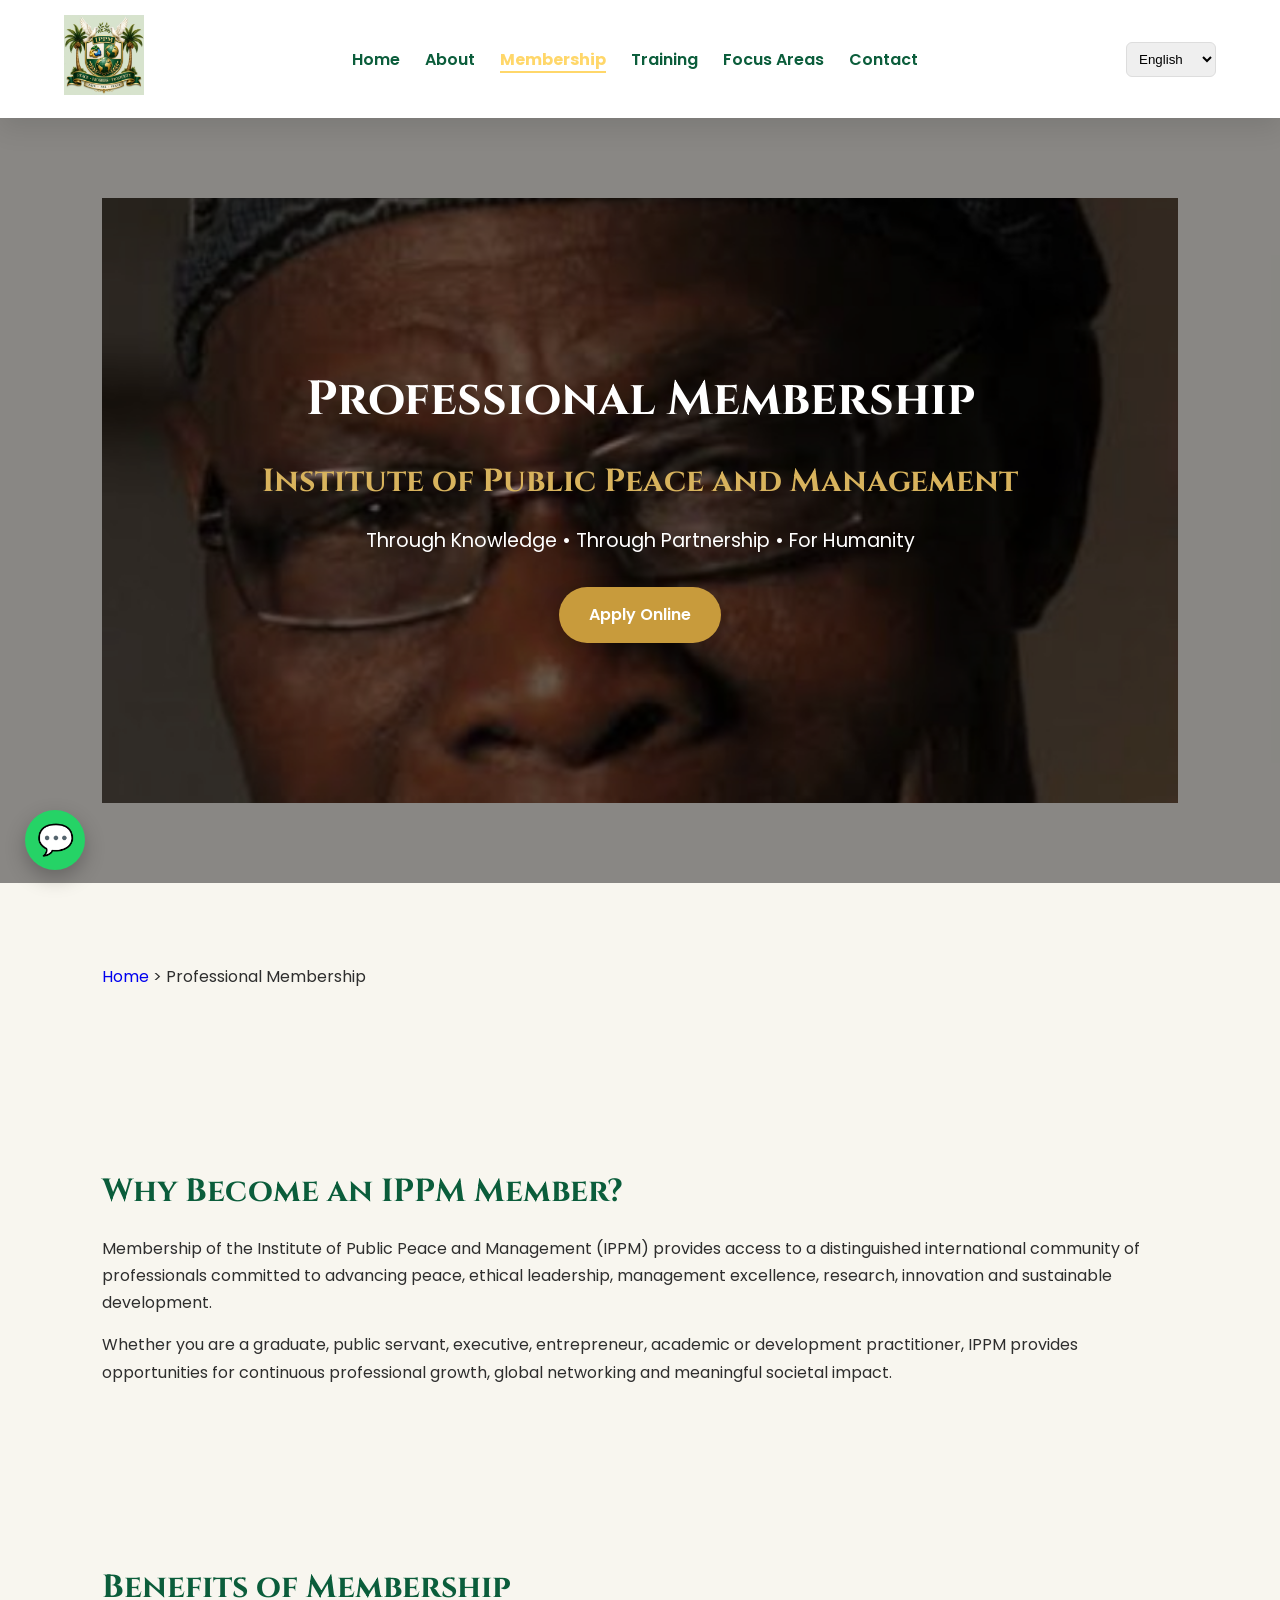
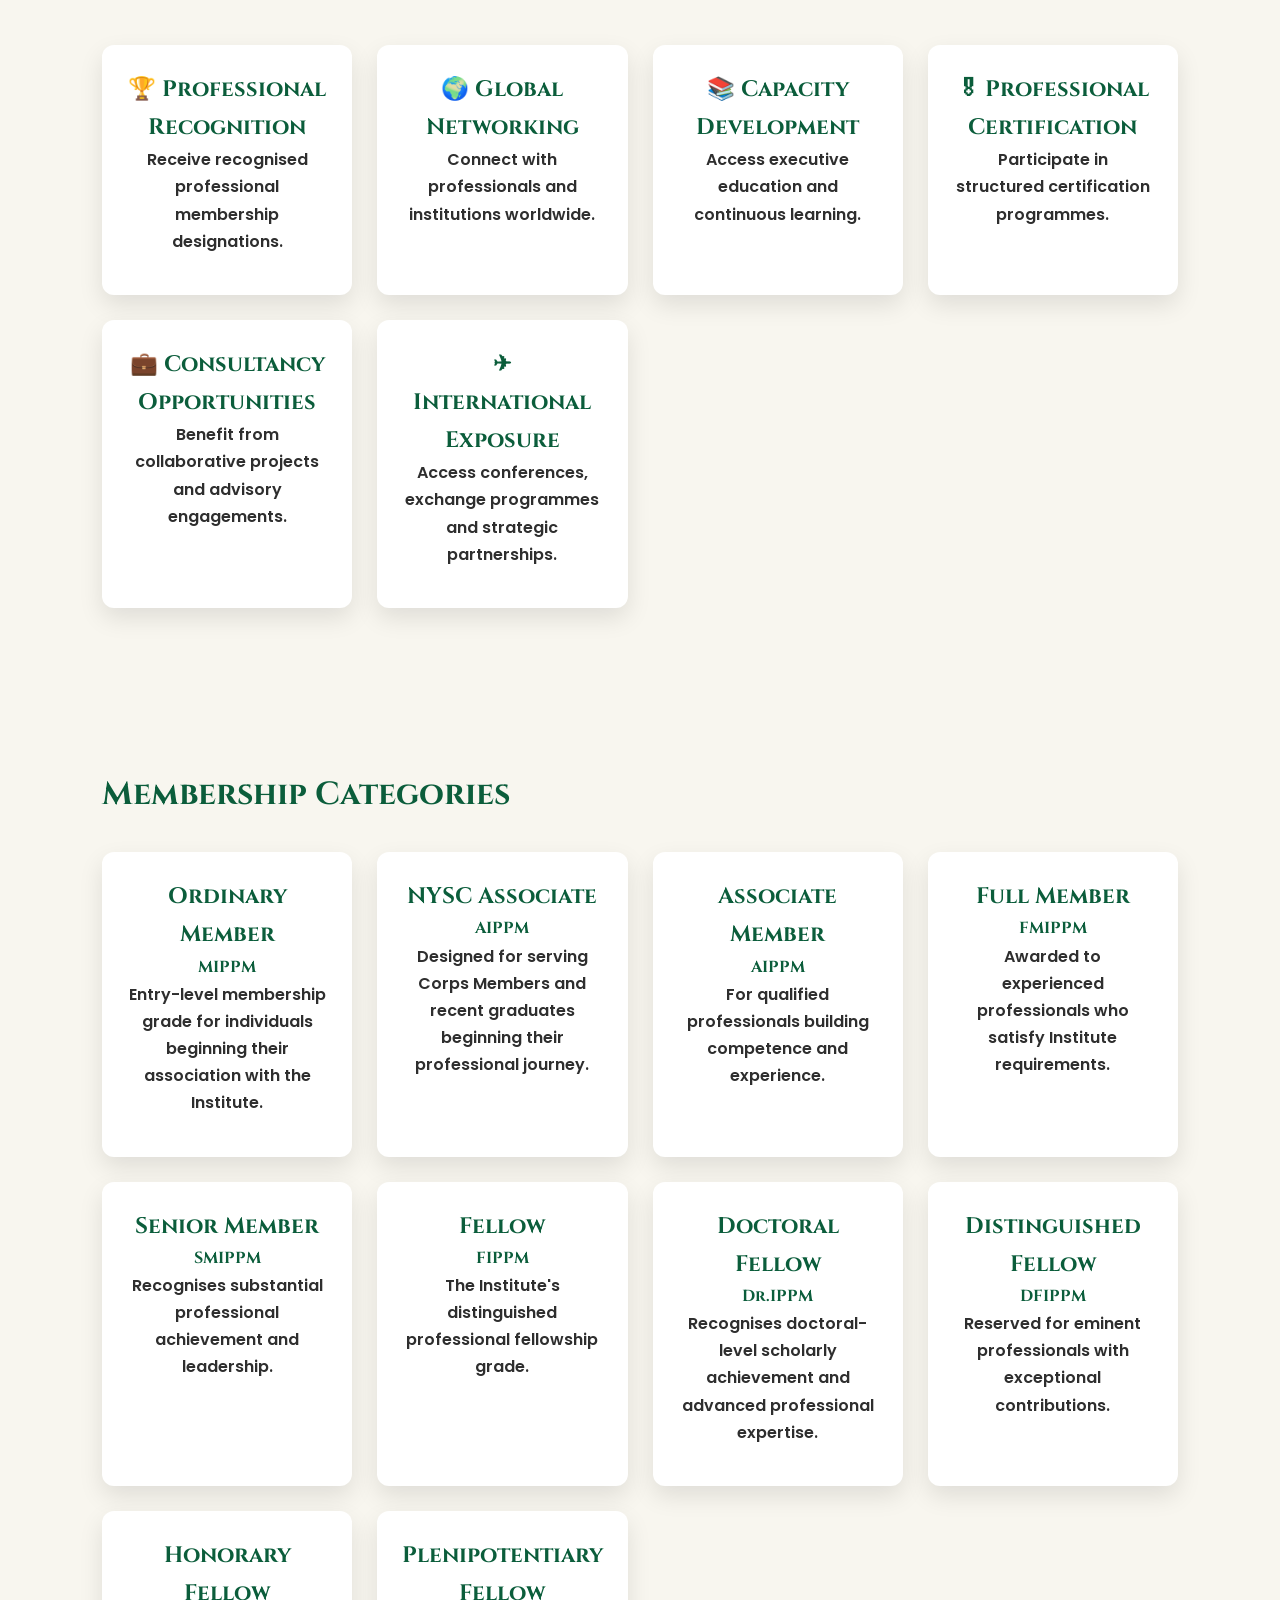
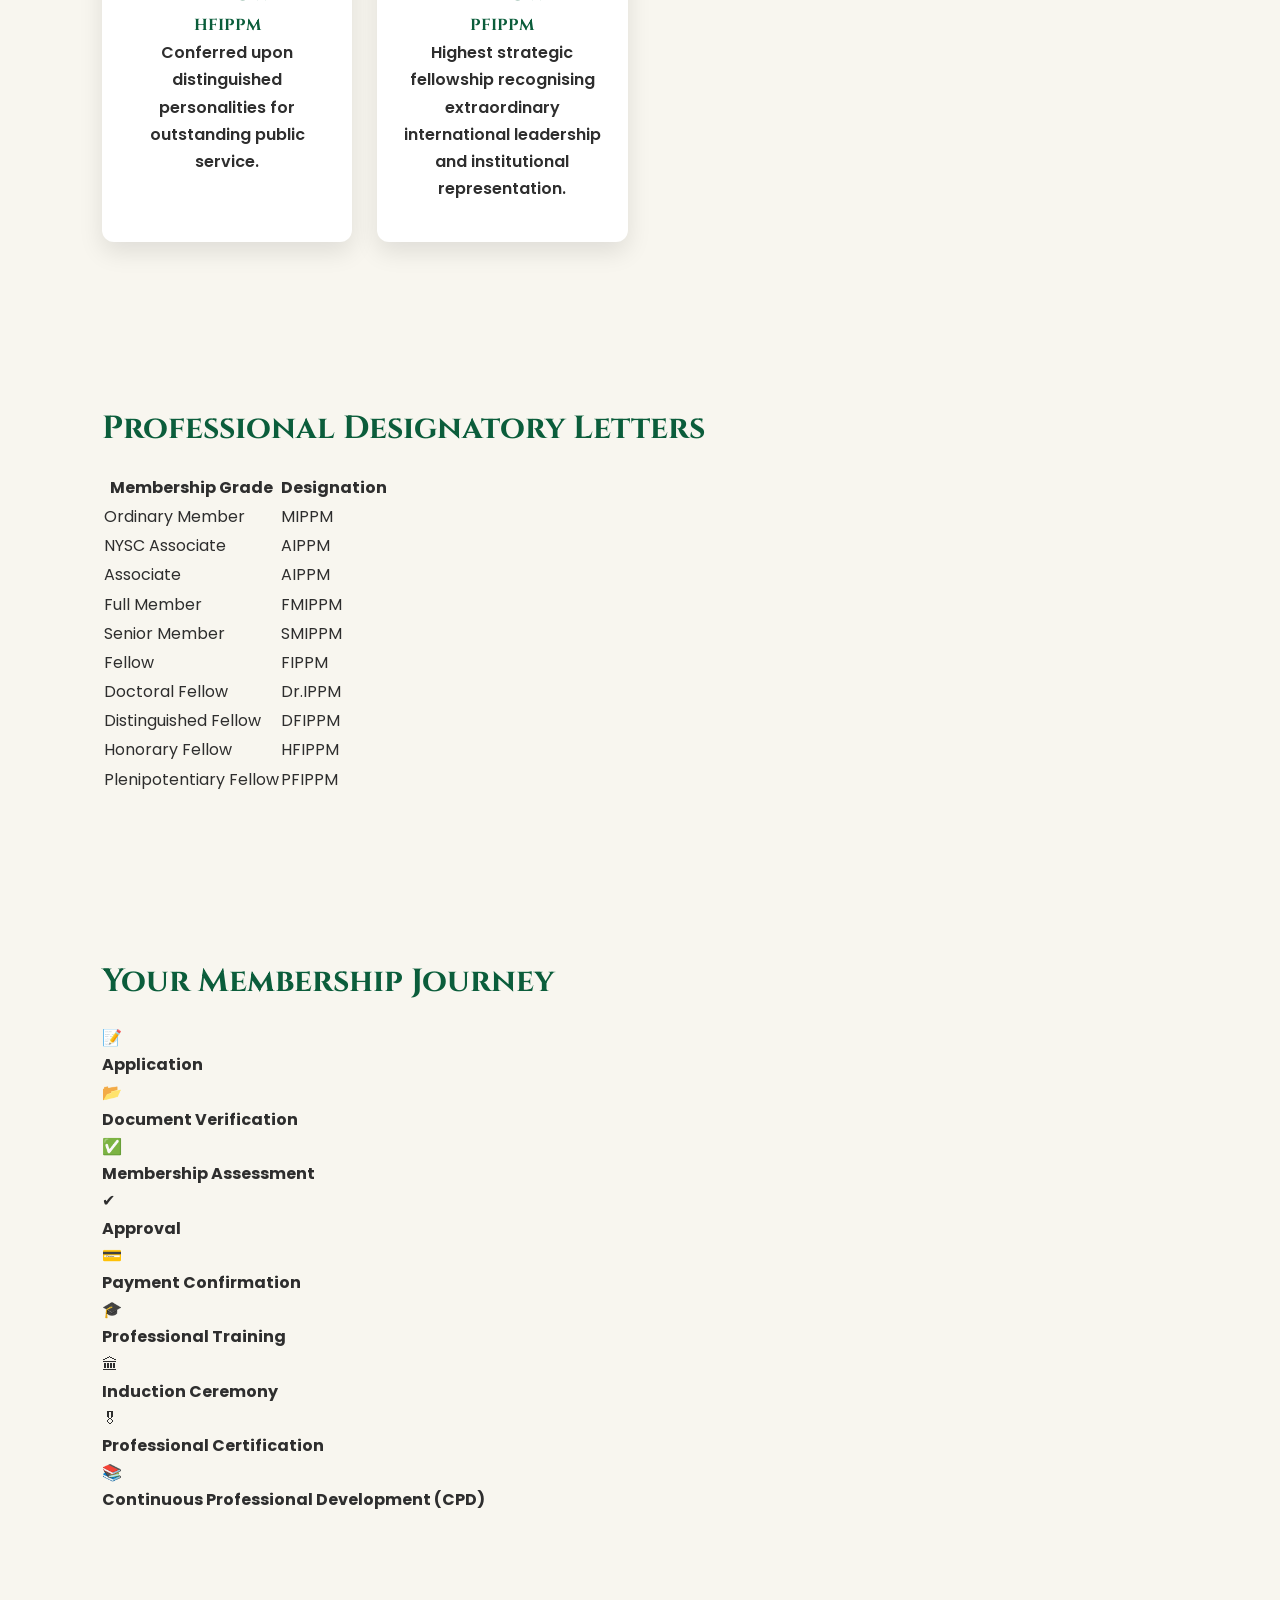
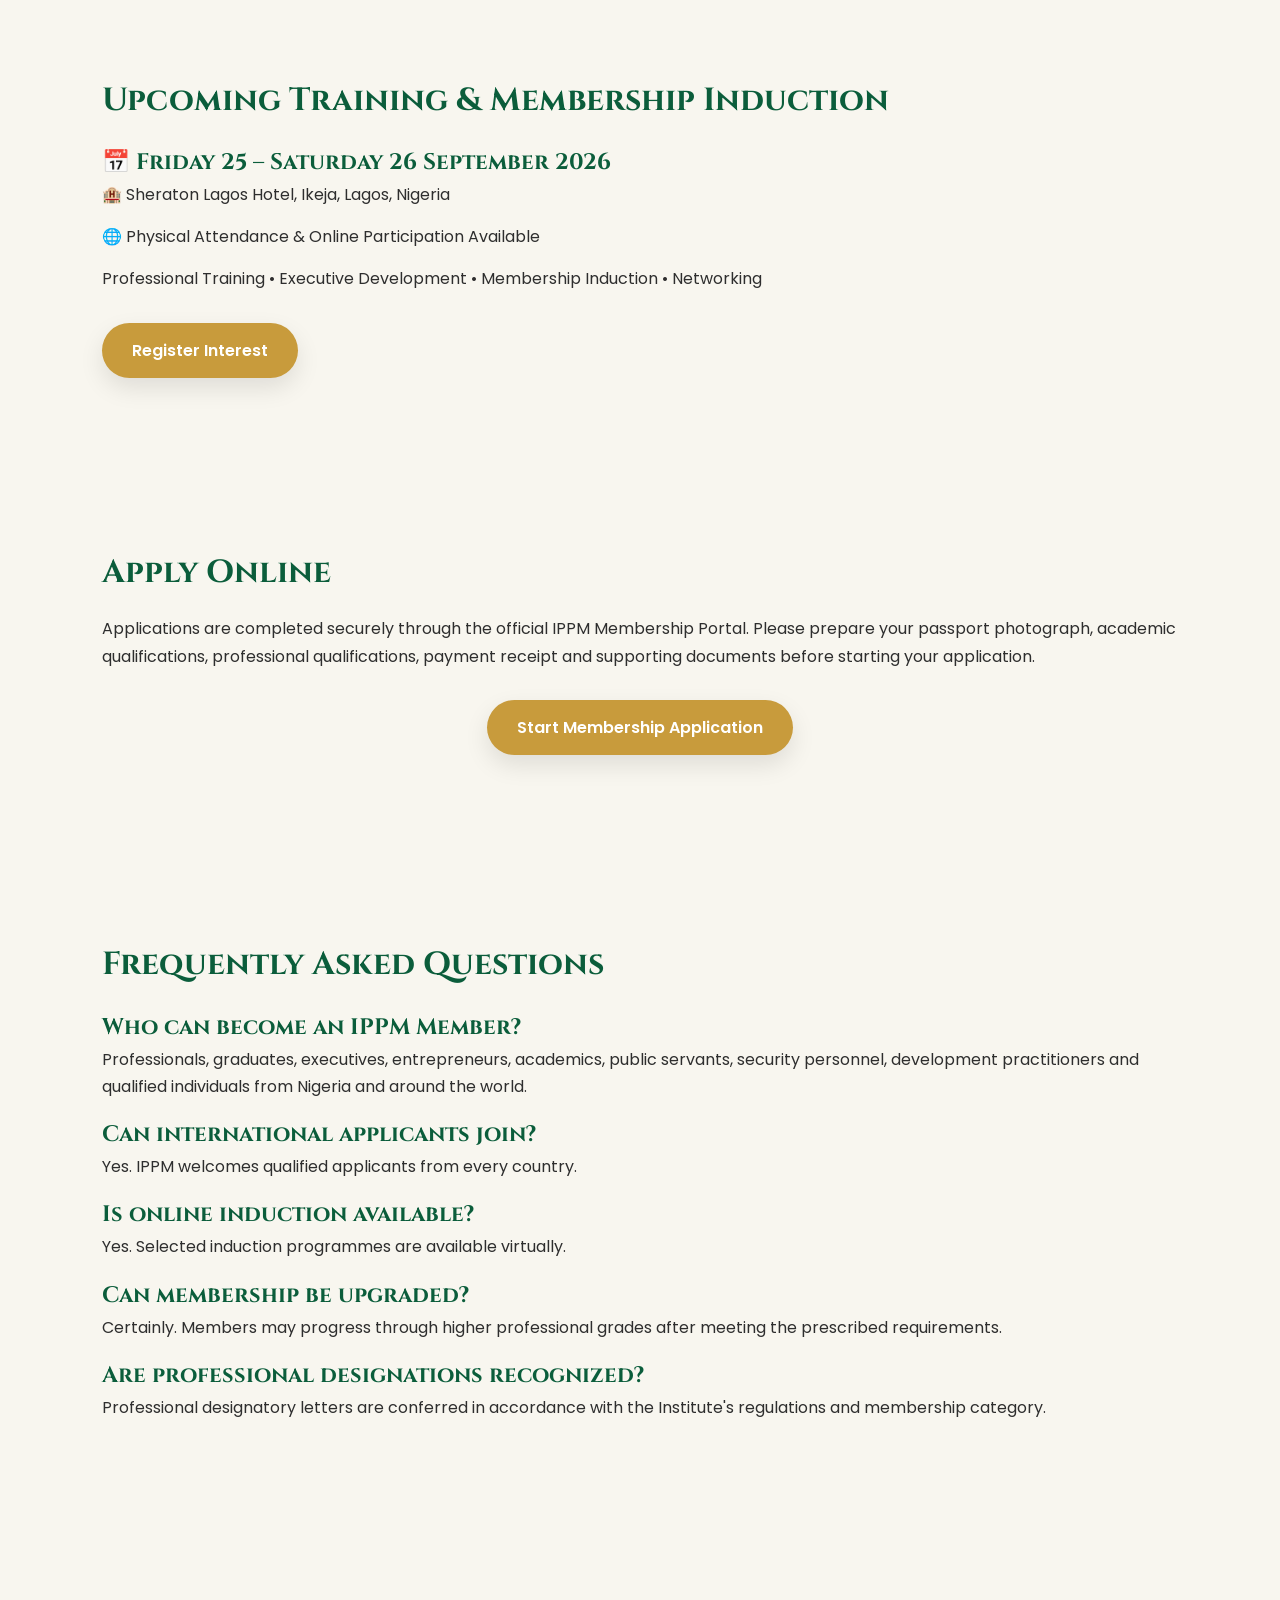
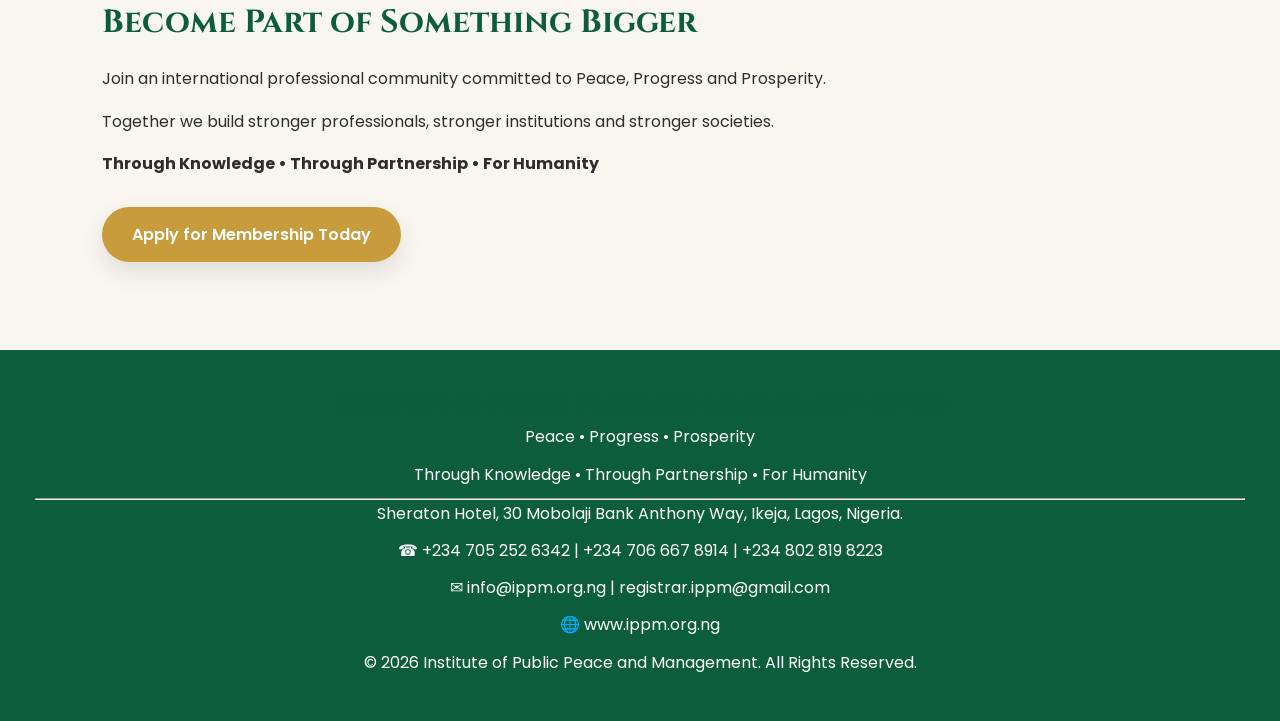
<file: membership.html>
<!DOCTYPE html>
<html lang="en">

<head>

<meta charset="UTF-8">

<meta name="viewport"
      content="width=device-width, initial-scale=1.0">

<meta name="description"
      content="Professional Membership - Institute of Public Peace and Management">

<title>IPPM Professional Membership</title>

<link rel="icon"
      href="images/favicon.png">

<link rel="stylesheet"
      href="css/style.css">

<link rel="stylesheet"
      href="css/responsive.css">

<link rel="stylesheet"
      href="css/animations.css">

</head>

<body>

<!-- ==========================================
HEADER
=========================================== -->

<header>

<nav class="navbar">

<div class="logo">

<a href="index.html">

<img src="images/ippm-logo.png"
     alt="IPPM Logo">

</a>

</div>

<ul>

<li><a href="index.html"
data-lang="home">Home</a></li>

<li><a href="about.html"
data-lang="about">About</a></li>

<li><a href="membership.html"
class="active"
data-lang="membership">Membership</a></li>

<li><a href="training.html"
data-lang="training">Training</a></li>

<li><a href="focus.html"
data-lang="focus">Focus Areas</a></li>

<li><a href="contact.html"
data-lang="contact">Contact</a></li>

</ul>

<div class="language">

<select id="languageSelector">

<option value="en">English</option>

<option value="fr">Français</option>

<option value="es">Español</option>

</select>

</div>

</nav>

</header>

<!-- ==========================================
HERO
=========================================== -->

<section class="hero">

<img src="images/hero3.jpg"
     alt="Professional Membership">

<div class="hero-overlay">

<h1>

Professional Membership

</h1>

<h2 data-lang="institute">

Institute of Public Peace and Management

</h2>

<p data-lang="motto">

Through Knowledge • Through Partnership • For Humanity

</p>

<a href="https://ippm-tech.github.io/IPPM-On-line/"
class="button">

Apply Online

</a>

</div>

</section>

<!-- ==========================================
BREADCRUMB
=========================================== -->

<section class="breadcrumb">

<p>

<a href="index.html">Home</a>

>

Professional Membership

</p>

</section>

<!-- ==========================================
INTRODUCTION
=========================================== -->

<section class="content reveal">

<h2>

Why Become an IPPM Member?

</h2>

<p>

Membership of the Institute of Public Peace and Management (IPPM) provides access to a distinguished international community of professionals committed to advancing peace, ethical leadership, management excellence, research, innovation and sustainable development.

</p>

<p>

Whether you are a graduate, public servant, executive, entrepreneur, academic or development practitioner, IPPM provides opportunities for continuous professional growth, global networking and meaningful societal impact.

</p>

</section>

<!-- ==========================================
MEMBERSHIP BENEFITS
=========================================== -->

<section class="content reveal">

<h2>

Benefits of Membership

</h2>

<div class="grid">

<div class="card">

<h3>🏆 Professional Recognition</h3>

<p>

Receive recognised professional membership designations.

</p>

</div>

<div class="card">

<h3>🌍 Global Networking</h3>

<p>

Connect with professionals and institutions worldwide.

</p>

</div>

<div class="card">

<h3>📚 Capacity Development</h3>

<p>

Access executive education and continuous learning.

</p>

</div>

<div class="card">

<h3>🎖 Professional Certification</h3>

<p>

Participate in structured certification programmes.

</p>

</div>

<div class="card">

<h3>💼 Consultancy Opportunities</h3>

<p>

Benefit from collaborative projects and advisory engagements.

</p>

</div>

<div class="card">

<h3>✈ International Exposure</h3>

<p>

Access conferences, exchange programmes and strategic partnerships.

</p>

</div>

</div>

</section>

<!-- ==========================================
MEMBERSHIP CATEGORIES
=========================================== -->

<section class="content reveal">

<h2>

Membership Categories

</h2>

<div class="grid">

<div class="card">

<h3>Ordinary Member</h3>

<h4>MIPPM</h4>

<p>

Entry-level membership grade for individuals beginning their association with the Institute.

</p>

</div>

<div class="card">

<h3>NYSC Associate</h3>

<h4>AIPPM</h4>

<p>

Designed for serving Corps Members and recent graduates beginning their professional journey.

</p>

</div>

<div class="card">

<h3>Associate Member</h3>

<h4>AIPPM</h4>

<p>

For qualified professionals building competence and experience.

</p>

</div>

<div class="card">

<h3>Full Member</h3>

<h4>FMIPPM</h4>

<p>

Awarded to experienced professionals who satisfy Institute requirements.

</p>

</div>

<div class="card">

<h3>Senior Member</h3>

<h4>SMIPPM</h4>

<p>

Recognises substantial professional achievement and leadership.

</p>

</div>

<div class="card">

<h3>Fellow</h3>

<h4>FIPPM</h4>

<p>

The Institute's distinguished professional fellowship grade.

</p>

</div>

<div class="card">

<h3>Doctoral Fellow</h3>

<h4>Dr.IPPM</h4>

<p>

Recognises doctoral-level scholarly achievement and advanced professional expertise.

</p>

</div>

<div class="card">

<h3>Distinguished Fellow</h3>

<h4>DFIPPM</h4>

<p>

Reserved for eminent professionals with exceptional contributions.

</p>

</div>

<div class="card">

<h3>Honorary Fellow</h3>

<h4>HFIPPM</h4>

<p>

Conferred upon distinguished personalities for outstanding public service.

</p>

</div>

<div class="card">

<h3>Plenipotentiary Fellow</h3>

<h4>PFIPPM</h4>

<p>

Highest strategic fellowship recognising extraordinary international leadership and institutional representation.

</p>

</div>

</div>

</section>

      
<!-- ==========================================
PROFESSIONAL DESIGNATORY LETTERS
=========================================== -->

<section class="content reveal">

<h2>

Professional Designatory Letters

</h2>

<table>

<thead>

<tr>

<th>Membership Grade</th>

<th>Designation</th>

</tr>

</thead>

<tbody>

<tr>

<td>Ordinary Member</td>

<td>MIPPM</td>

</tr>

<tr>

<td>NYSC Associate</td>

<td>AIPPM</td>

</tr>

<tr>

<td>Associate</td>

<td>AIPPM</td>

</tr>

<tr>

<td>Full Member</td>

<td>FMIPPM</td>

</tr>

<tr>

<td>Senior Member</td>

<td>SMIPPM</td>

</tr>

<tr>

<td>Fellow</td>

<td>FIPPM</td>

</tr>

<tr>

<td>Doctoral Fellow</td>

<td>Dr.IPPM</td>

</tr>

<tr>

<td>Distinguished Fellow</td>

<td>DFIPPM</td>

</tr>

<tr>

<td>Honorary Fellow</td>

<td>HFIPPM</td>

</tr>

<tr>

<td>Plenipotentiary Fellow</td>

<td>PFIPPM</td>

</tr>

</tbody>

</table>

</section>
      
<!-- ======= PART 2 CONTINUES BELOW ======= -->
<!-- ==========================================
MEMBERSHIP JOURNEY
=========================================== -->

<section class="content reveal">

<h2>

Your Membership Journey

</h2>

<div class="timeline">

<div class="card">📝<br><strong>Application</strong></div>

<div class="card">📂<br><strong>Document Verification</strong></div>

<div class="card">✅<br><strong>Membership Assessment</strong></div>

<div class="card">✔<br><strong>Approval</strong></div>

<div class="card">💳<br><strong>Payment Confirmation</strong></div>

<div class="card">🎓<br><strong>Professional Training</strong></div>

<div class="card">🏛<br><strong>Induction Ceremony</strong></div>

<div class="card">🎖<br><strong>Professional Certification</strong></div>

<div class="card">📚<br><strong>Continuous Professional Development (CPD)</strong></div>

</div>

</section>

<!-- ==========================================
UPCOMING TRAINING
=========================================== -->

<section class="content reveal">

<h2>

Upcoming Training & Membership Induction

</h2>

<div class="highlight-box">

<h3>

📅 Friday 25 – Saturday 26 September 2026

</h3>

<p>

🏨 Sheraton Lagos Hotel, Ikeja, Lagos, Nigeria

</p>

<p>

🌐 Physical Attendance & Online Participation Available

</p>

<p>

Professional Training • Executive Development • Membership Induction • Networking

</p>

<a href="contact.html" class="button">

Register Interest

</a>

</div>

</section>

<!-- ==========================================
ONLINE APPLICATION
=========================================== -->

<section class="content reveal">

<h2>

Apply Online

</h2>

<p>

Applications are completed securely through the official IPPM Membership Portal.

Please prepare your passport photograph, academic qualifications, professional qualifications, payment receipt and supporting documents before starting your application.

</p>

<p style="text-align:center;">

<a href="https://ippm-tech.github.io/IPPM-On-line/"
class="button">

Start Membership Application

</a>

</p>

</section>

<!-- ==========================================
FAQ
=========================================== -->

<section class="content reveal">

<h2>

Frequently Asked Questions

</h2>

<div class="faq">

<h3>Who can become an IPPM Member?</h3>

<p>

Professionals, graduates, executives, entrepreneurs, academics, public servants, security personnel, development practitioners and qualified individuals from Nigeria and around the world.

</p>

<h3>

Can international applicants join?

</h3>

<p>

Yes.

IPPM welcomes qualified applicants from every country.

</p>

<h3>

Is online induction available?

</h3>

<p>

Yes.

Selected induction programmes are available virtually.

</p>

<h3>

Can membership be upgraded?

</h3>

<p>

Certainly.

Members may progress through higher professional grades after meeting the prescribed requirements.

</p>

<h3>

Are professional designations recognized?

</h3>

<p>

Professional designatory letters are conferred in accordance with the Institute's regulations and membership category.

</p>

</div>

</section>

<!-- ==========================================
FINAL CALL TO ACTION
=========================================== -->

<section class="content reveal call-to-action">

<h2>

Become Part of Something Bigger

</h2>

<p>

Join an international professional community committed to Peace, Progress and Prosperity.

</p>

<p>

Together we build stronger professionals, stronger institutions and stronger societies.

</p>

<p>

<strong>

Through Knowledge • Through Partnership • For Humanity

</strong>

</p>

<a href="https://ippm-tech.github.io/IPPM-On-line/"
class="button">

Apply for Membership Today

</a>

</section>

<!-- ==========================================
FOOTER
=========================================== -->

<footer>

<div class="footer-content">

<h3>

Institute of Public Peace and Management (IPPM)

</h3>

<p>

Peace • Progress • Prosperity

</p>

<p>

Through Knowledge • Through Partnership • For Humanity

</p>

<hr>

<p>

Sheraton Hotel,

30 Mobolaji Bank Anthony Way,

Ikeja,

Lagos,

Nigeria.

</p>

<p>

☎ +234 705 252 6342

|

+234 706 667 8914

|

+234 802 819 8223

</p>

<p>

✉ info@ippm.org.ng

|

registrar.ippm@gmail.com

</p>

<p>

🌐 www.ippm.org.ng

</p>

<p>

© 2026 Institute of Public Peace and Management.

All Rights Reserved.

</p>

</div>

</footer>

<!-- ==========================================
JAVASCRIPT
=========================================== -->

<script src="js/script.js"></script>

<script src="js/counter.js"></script>

<script src="js/slider.js"></script>

<script src="js/language.js"></script>

</body>

</html>
</file>
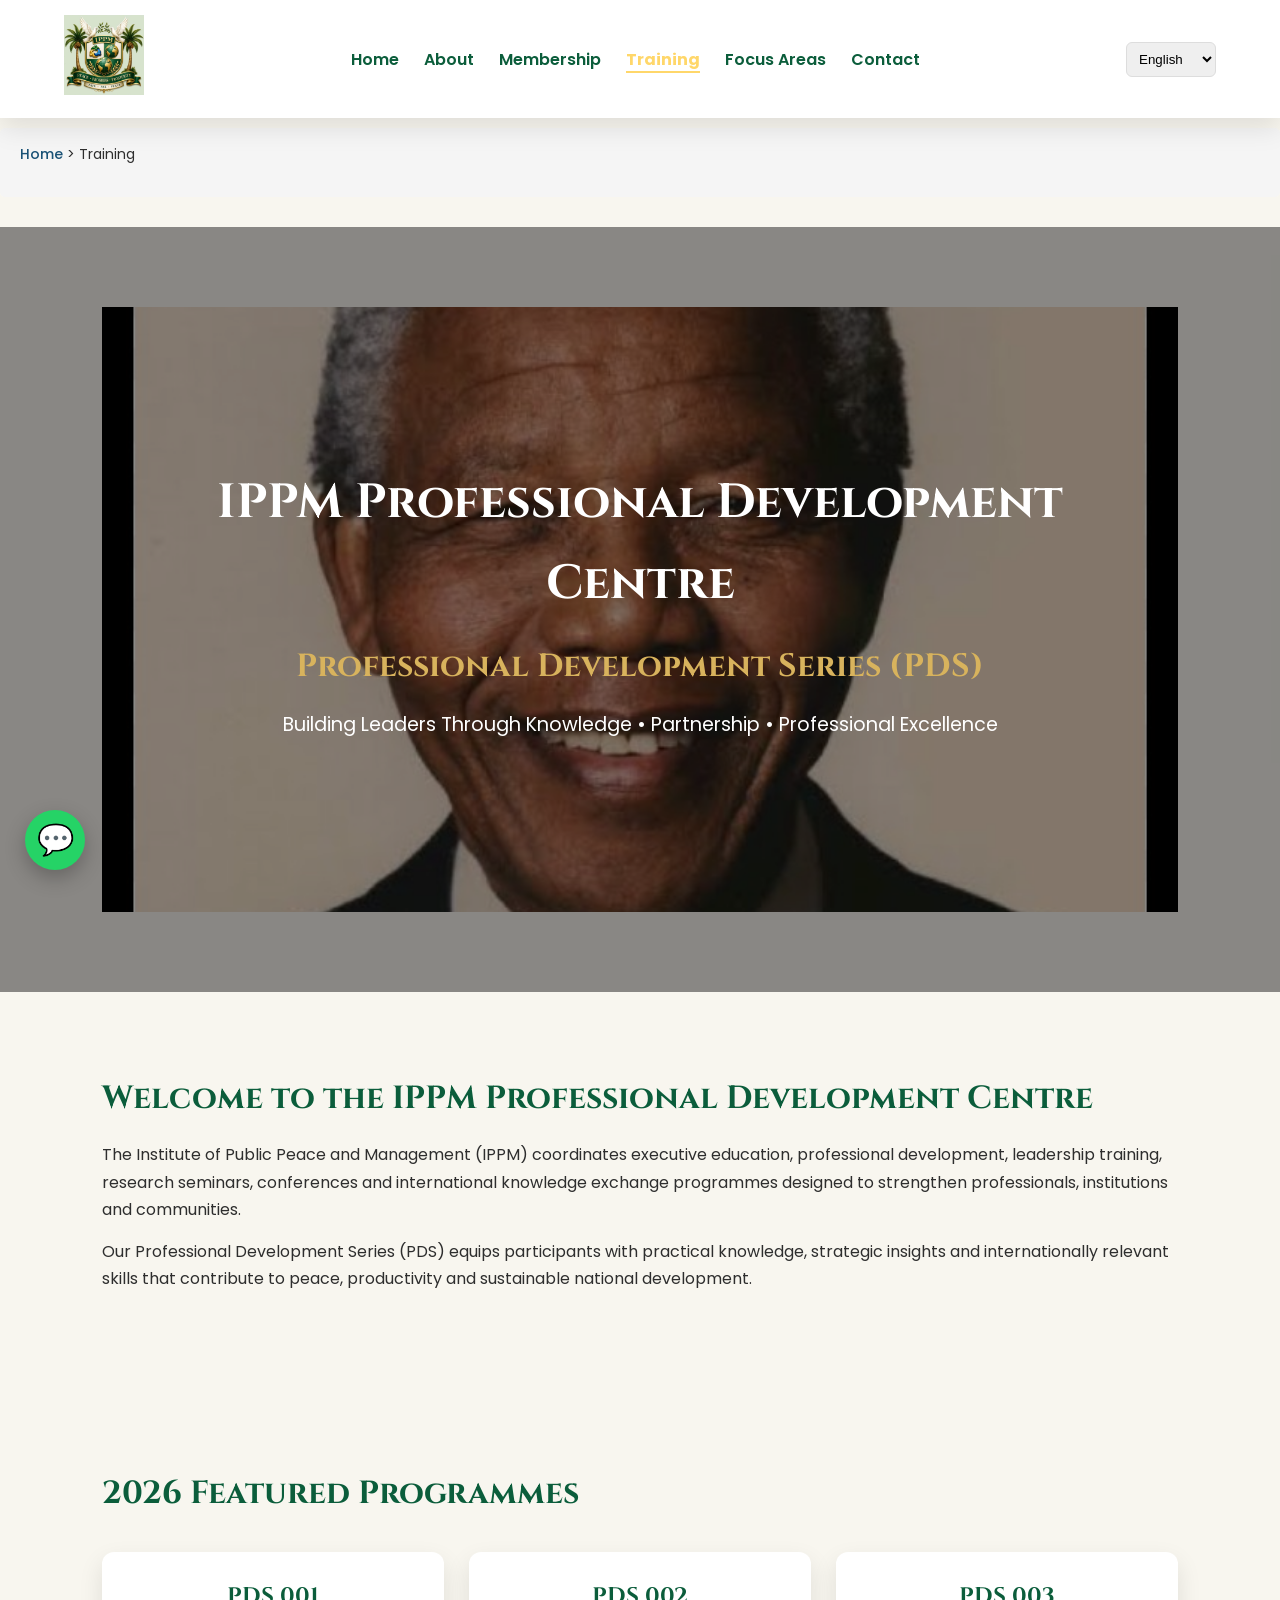
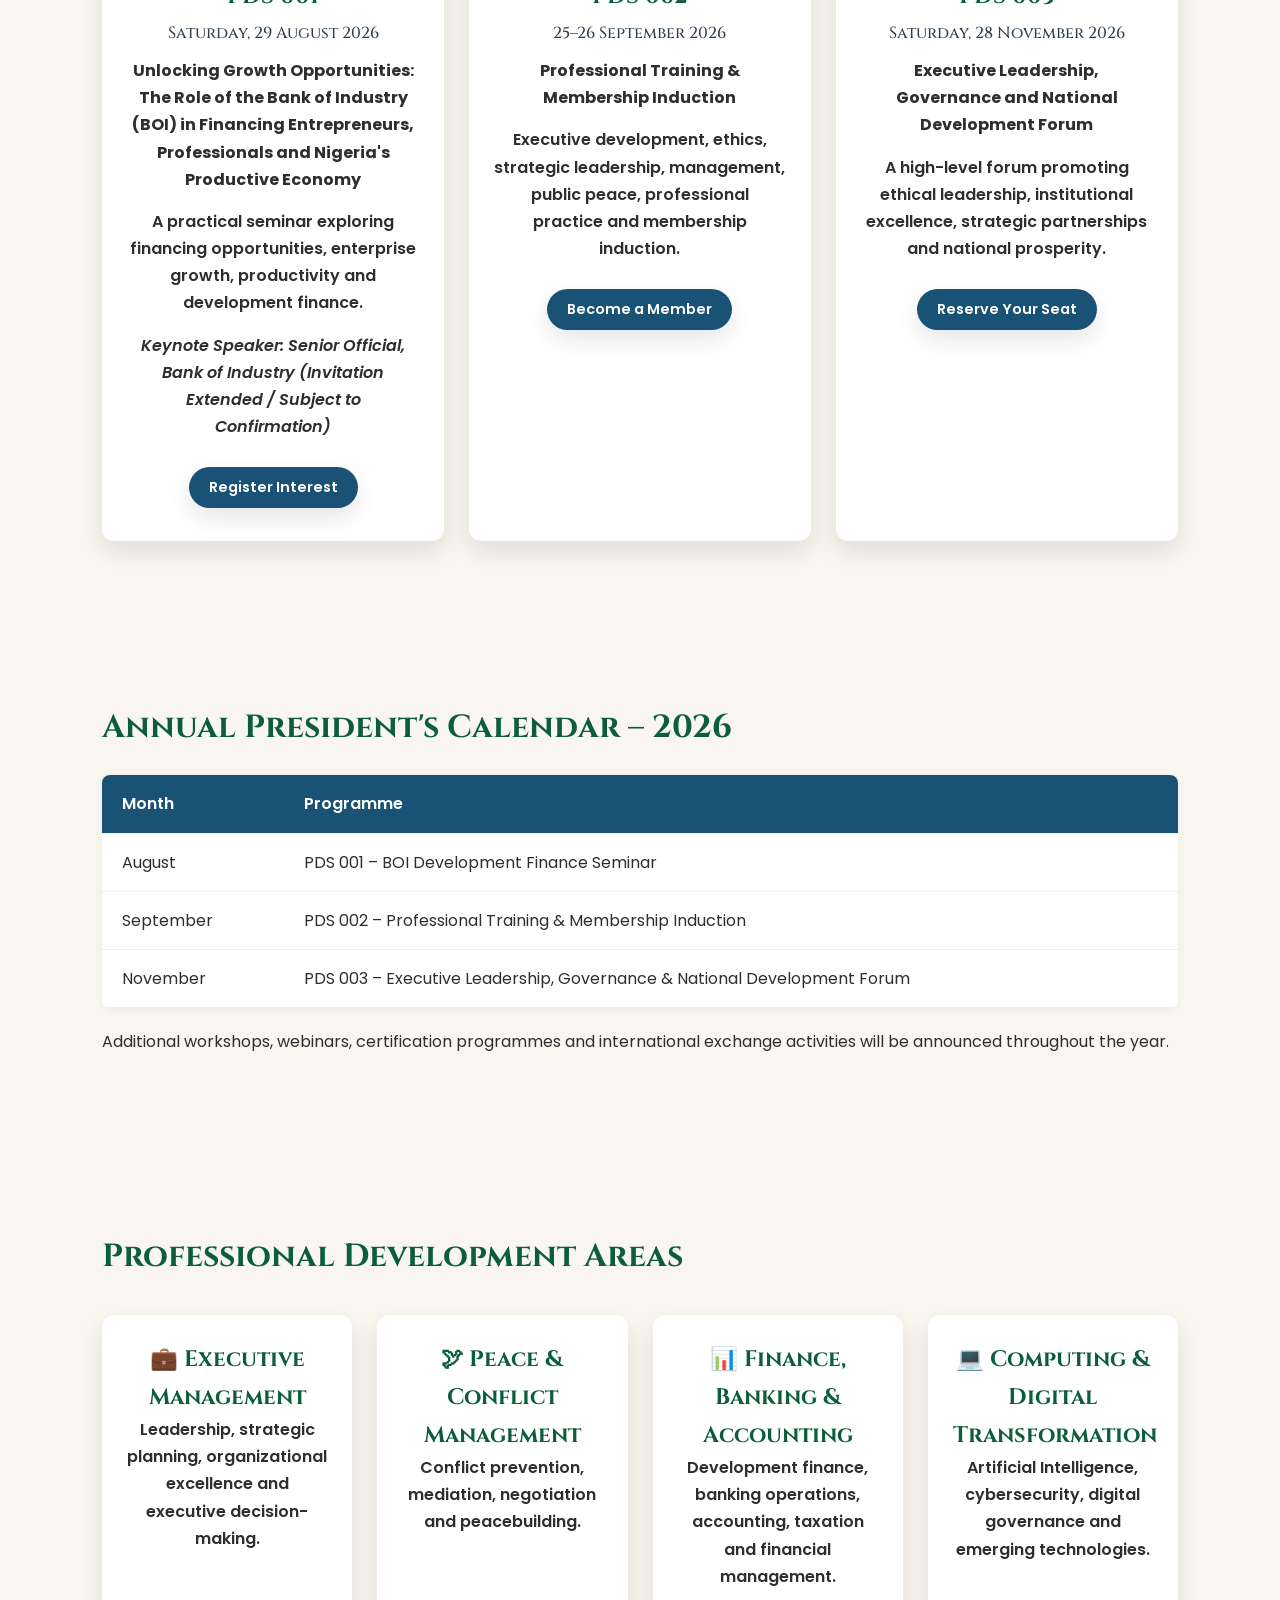
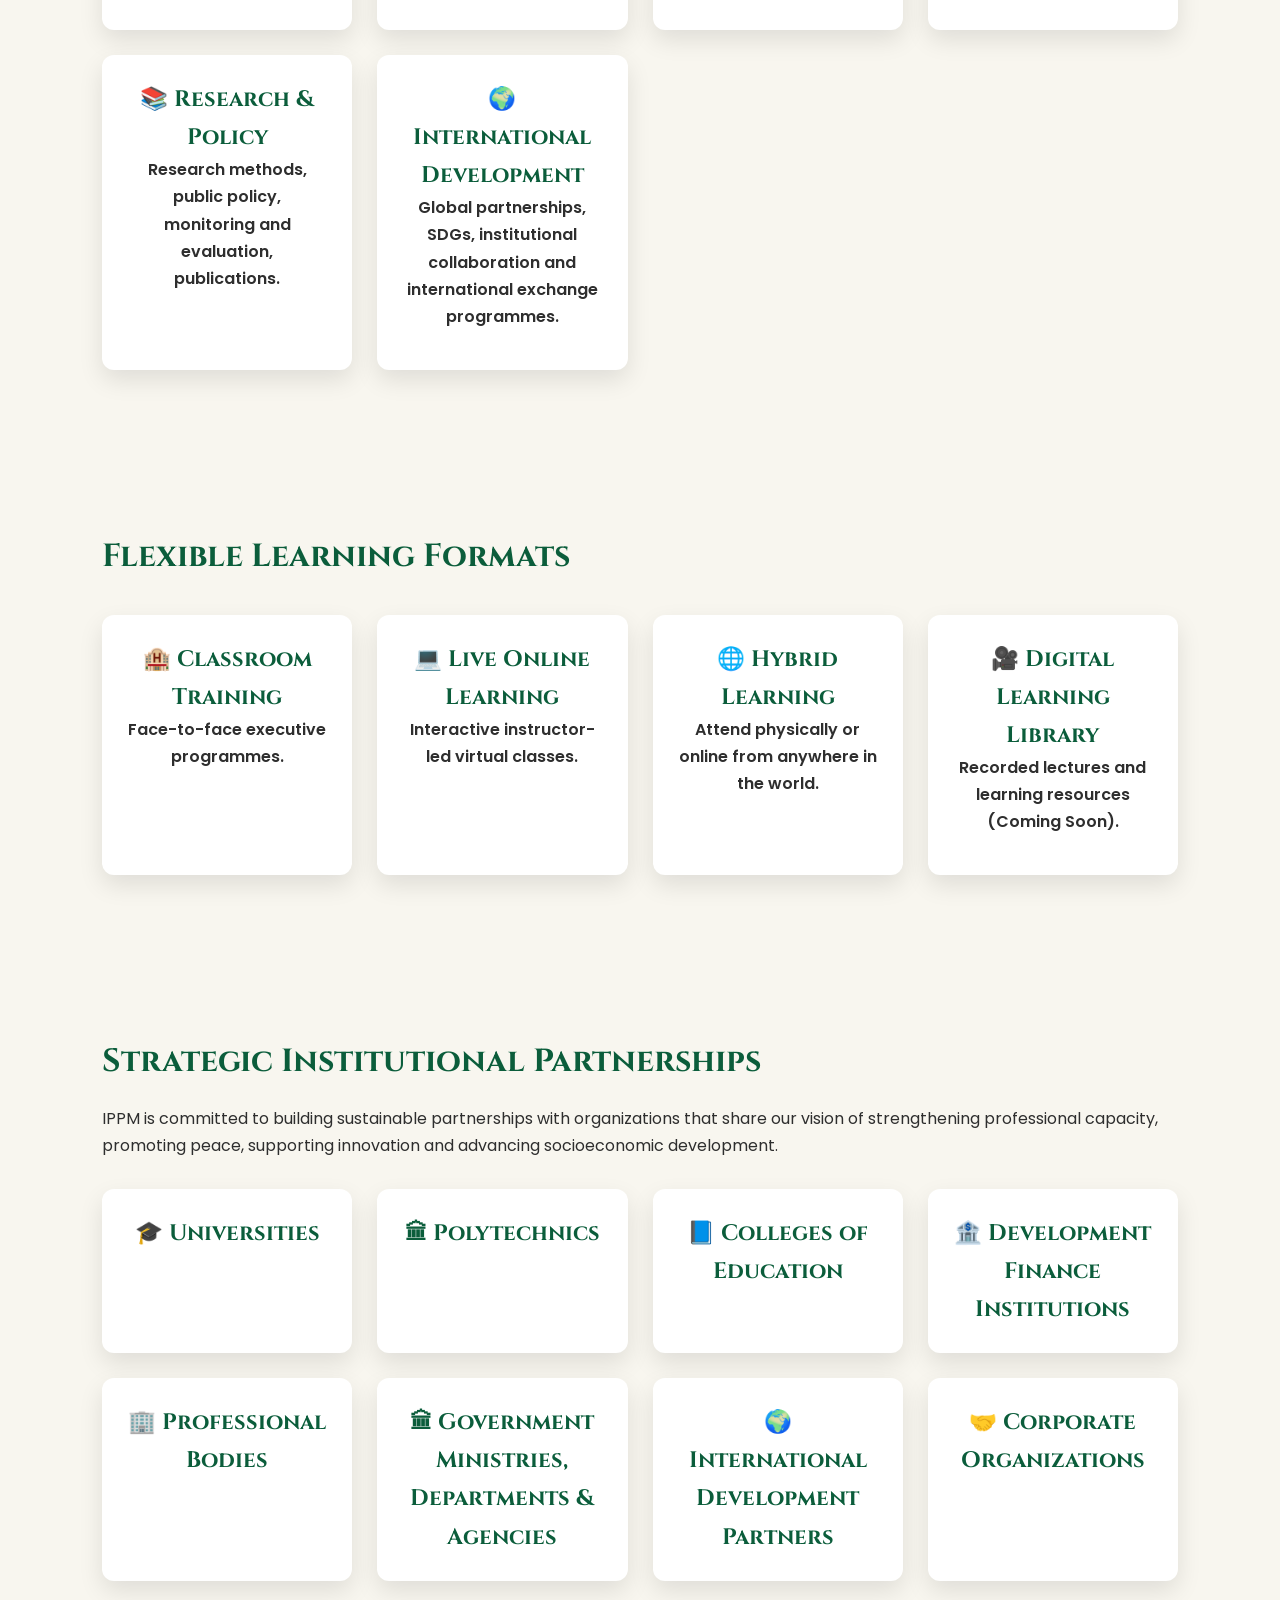
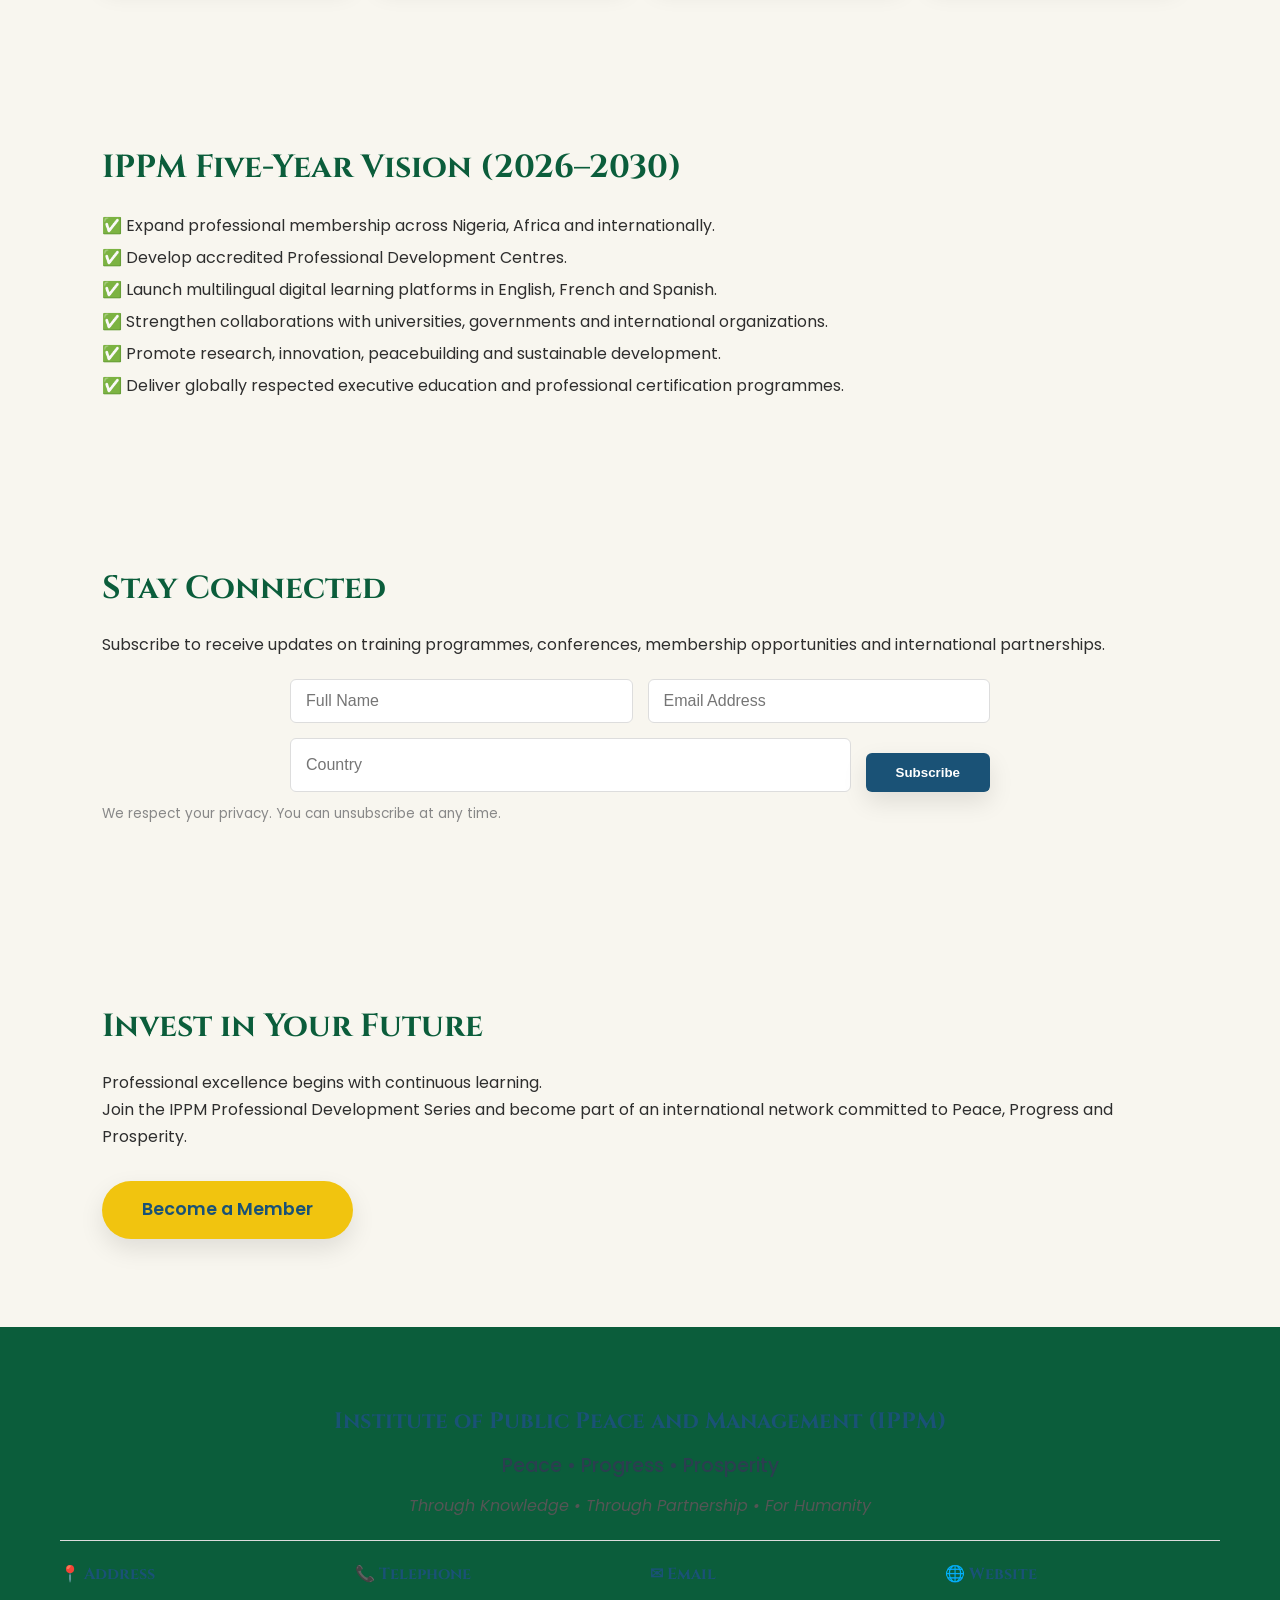
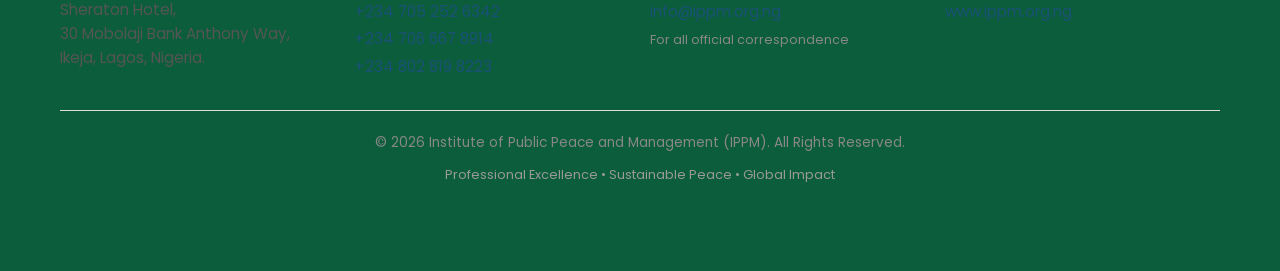
<file: training.html>
<!DOCTYPE html>
<html lang="en">

<head>
    <meta charset="UTF-8">
    <meta name="viewport" content="width=device-width, initial-scale=1.0">
    <meta name="description" content="IPPM Professional Development Centre – Training, Executive Education, Leadership Development">
    <meta name="keywords" content="IPPM, Training, Professional Development, Leadership, Nigeria, Executive Education">
    <title>Training | Institute of Public Peace and Management (IPPM)</title>
    <link rel="icon" href="images/favicon.png">
    <link rel="stylesheet" href="css/style.css">
    <link rel="stylesheet" href="css/responsive.css">
    <link rel="stylesheet" href="css/animations.css">
    <style>
        /* Additional training-specific styles */
        table {
            width: 100%;
            border-collapse: collapse;
            margin: 20px 0;
            background: #fff;
            border-radius: 8px;
            overflow: hidden;
            box-shadow: 0 2px 10px rgba(0,0,0,0.05);
        }
        table th, table td {
            padding: 15px 20px;
            text-align: left;
            border-bottom: 1px solid #eee;
        }
        table th {
            background: #1a5276;
            color: #fff;
            font-weight: 600;
        }
        table tr:hover {
            background: #f8f9fa;
        }
        .newsletter {
            display: flex;
            flex-wrap: wrap;
            gap: 15px;
            margin-top: 20px;
            max-width: 700px;
            margin-left: auto;
            margin-right: auto;
        }
        .newsletter input {
            flex: 1 1 200px;
            padding: 12px 15px;
            border: 1px solid #ddd;
            border-radius: 6px;
            font-size: 1rem;
            outline: none;
            transition: border 0.3s;
        }
        .newsletter input:focus {
            border-color: #1a5276;
        }
        .newsletter .button {
            padding: 12px 30px;
            background: #1a5276;
            color: #fff;
            border: none;
            border-radius: 6px;
            font-weight: 600;
            cursor: pointer;
            transition: background 0.3s;
        }
        .newsletter .button:hover {
            background: #2e86c1;
        }
        /* Hide honeypot */
        .honeypot {
            display: none !important;
        }
        .breadcrumb {
            background: #f5f5f5;
            padding: 15px 20px;
            margin: 10px 0 30px 0;
            border-radius: 5px;
            font-size: 14px;
        }
        .breadcrumb a {
            color: #1a5276;
            text-decoration: none;
            font-weight: 500;
        }
        .breadcrumb a:hover {
            text-decoration: underline;
        }
        .card h4 {
            color: #2c3e50;
            margin: 5px 0 10px 0;
            font-weight: 500;
        }
        .card .button {
            display: inline-block;
            margin-top: 12px;
            padding: 8px 20px;
            background: #1a5276;
            color: #fff;
            border-radius: 30px;
            text-decoration: none;
            font-size: 0.9rem;
            transition: background 0.3s;
        }
        .card .button:hover {
            background: #2e86c1;
        }
        .call-to-action .button {
            background: #f1c40f;
            color: #1a5276;
            padding: 14px 40px;
            border-radius: 30px;
            font-weight: 600;
            font-size: 1.1rem;
            text-decoration: none;
            display: inline-block;
            margin-top: 15px;
            transition: all 0.3s ease;
        }
        .call-to-action .button:hover {
            background: #fff;
            transform: scale(1.05);
        }
        .footer-content {
            max-width: 1200px;
            margin: 0 auto;
            padding: 40px 20px;
            text-align: center;
        }
        .footer-content hr {
            border: 0;
            height: 1px;
            background: #ddd;
            margin: 20px 0;
        }
        @media (max-width: 768px) {
            .newsletter {
                flex-direction: column;
                align-items: stretch;
            }
            .newsletter input, .newsletter .button {
                width: 100%;
            }
            table th, table td {
                padding: 10px 12px;
                font-size: 0.9rem;
            }
        }
    </style>
</head>

<body>

    <!-- ================= HEADER ================= -->
    <header>
        <nav class="navbar">
            <div class="logo">
                <a href="index.html">
                    <img src="images/ippm-logo.png" alt="IPPM Logo">
                </a>
            </div>
            <ul>
                <li><a href="index.html" data-lang="home">Home</a></li>
                <li><a href="about.html" data-lang="about">About</a></li>
                <li><a href="membership.html" data-lang="membership">Membership</a></li>
                <li><a href="training.html" class="active" data-lang="training">Training</a></li>
                <li><a href="focus.html" data-lang="focus">Focus Areas</a></li>
                <li><a href="contact.html" data-lang="contact">Contact</a></li>
            </ul>
            <div class="language">
                <select id="languageSelector">
                    <option value="en">English</option>
                    <option value="fr">Français</option>
                    <option value="es">Español</option>
                </select>
            </div>
        </nav>
    </header>

    <!-- ================= BREADCRUMB ================= -->
    <section class="breadcrumb">
        <p>
            <a href="index.html">Home</a> &gt;
            <span>Training</span>
        </p>
    </section>

    <!-- ================= HERO ================= -->
    <section class="hero">
        <img src="images/hero4.jpg" alt="Training at IPPM">
        <div class="hero-overlay">
            <h1 data-lang="training_title">IPPM Professional Development Centre</h1>
            <h2 data-lang="training_sub">Professional Development Series (PDS)</h2>
            <p data-lang="training_motto">Building Leaders Through Knowledge • Partnership • Professional Excellence</p>
        </div>
    </section>

    <!-- ================= INTRODUCTION ================= -->
    <section class="content reveal">
        <h2 data-lang="welcome_training">Welcome to the IPPM Professional Development Centre</h2>
        <p data-lang="training_intro1">
            The Institute of Public Peace and Management (IPPM) coordinates executive education, professional development, leadership training, research seminars, conferences and international knowledge exchange programmes designed to strengthen professionals, institutions and communities.
        </p>
        <p data-lang="training_intro2">
            Our Professional Development Series (PDS) equips participants with practical knowledge, strategic insights and internationally relevant skills that contribute to peace, productivity and sustainable national development.
        </p>
    </section>

    <!-- ================= FEATURED EVENTS ================= -->
    <section class="content reveal">
        <h2 data-lang="featured_progs">2026 Featured Programmes</h2>
        <div class="grid">

            <!-- PDS 001 -->
            <div class="card">
                <h3 data-lang="pds001">PDS 001</h3>
                <h4 data-lang="pds001_date">Saturday, 29 August 2026</h4>
                <p>
                    <strong data-lang="pds001_title">Unlocking Growth Opportunities: The Role of the Bank of Industry (BOI) in Financing Entrepreneurs, Professionals and Nigeria's Productive Economy</strong>
                </p>
                <p data-lang="pds001_desc">
                    A practical seminar exploring financing opportunities, enterprise growth, productivity and development finance.
                </p>
                <p data-lang="pds001_speaker">
                    <em>Keynote Speaker: Senior Official, Bank of Industry (Invitation Extended / Subject to Confirmation)</em>
                </p>
                <a href="contact.html" class="button" data-lang="register_interest">Register Interest</a>
            </div>

            <!-- PDS 002 -->
            <div class="card">
                <h3 data-lang="pds002">PDS 002</h3>
                <h4 data-lang="pds002_date">25–26 September 2026</h4>
                <p>
                    <strong data-lang="pds002_title">Professional Training &amp; Membership Induction</strong>
                </p>
                <p data-lang="pds002_desc">
                    Executive development, ethics, strategic leadership, management, public peace, professional practice and membership induction.
                </p>
                <a href="membership.html" class="button" data-lang="become_member">Become a Member</a>
            </div>

            <!-- PDS 003 -->
            <div class="card">
                <h3 data-lang="pds003">PDS 003</h3>
                <h4 data-lang="pds003_date">Saturday, 28 November 2026</h4>
                <p>
                    <strong data-lang="pds003_title">Executive Leadership, Governance and National Development Forum</strong>
                </p>
                <p data-lang="pds003_desc">
                    A high-level forum promoting ethical leadership, institutional excellence, strategic partnerships and national prosperity.
                </p>
                <a href="contact.html" class="button" data-lang="reserve_seat">Reserve Your Seat</a>
            </div>

        </div>
    </section>

    <!-- ================= PRESIDENT'S CALENDAR ================= -->
    <section class="content reveal">
        <h2 data-lang="pres_calendar">Annual President's Calendar – 2026</h2>
        <table>
            <thead>
                <tr>
                    <th data-lang="month">Month</th>
                    <th data-lang="programme">Programme</th>
                </tr>
            </thead>
            <tbody>
                <tr>
                    <td data-lang="august">August</td>
                    <td data-lang="aug_prog">PDS 001 – BOI Development Finance Seminar</td>
                </tr>
                <tr>
                    <td data-lang="september">September</td>
                    <td data-lang="sep_prog">PDS 002 – Professional Training &amp; Membership Induction</td>
                </tr>
                <tr>
                    <td data-lang="november">November</td>
                    <td data-lang="nov_prog">PDS 003 – Executive Leadership, Governance &amp; National Development Forum</td>
                </tr>
            </tbody>
        </table>
        <p style="margin-top:20px;" data-lang="additional_events">
            Additional workshops, webinars, certification programmes and international exchange activities will be announced throughout the year.
        </p>
    </section>

    <!-- ================= TRAINING CATEGORIES ================= -->
    <section class="content reveal">
        <h2 data-lang="prof_dev_areas">Professional Development Areas</h2>
        <div class="grid">
            <div class="card">
                <h3 data-lang="area_exec">💼 Executive Management</h3>
                <p data-lang="area_exec_desc">Leadership, strategic planning, organizational excellence and executive decision-making.</p>
            </div>
            <div class="card">
                <h3 data-lang="area_peace">🕊 Peace &amp; Conflict Management</h3>
                <p data-lang="area_peace_desc">Conflict prevention, mediation, negotiation and peacebuilding.</p>
            </div>
            <div class="card">
                <h3 data-lang="area_finance">📊 Finance, Banking &amp; Accounting</h3>
                <p data-lang="area_finance_desc">Development finance, banking operations, accounting, taxation and financial management.</p>
            </div>
            <div class="card">
                <h3 data-lang="area_ict">💻 Computing &amp; Digital Transformation</h3>
                <p data-lang="area_ict_desc">Artificial Intelligence, cybersecurity, digital governance and emerging technologies.</p>
            </div>
            <div class="card">
                <h3 data-lang="area_research">📚 Research &amp; Policy</h3>
                <p data-lang="area_research_desc">Research methods, public policy, monitoring and evaluation, publications.</p>
            </div>
            <div class="card">
                <h3 data-lang="area_intl">🌍 International Development</h3>
                <p data-lang="area_intl_desc">Global partnerships, SDGs, institutional collaboration and international exchange programmes.</p>
            </div>
        </div>
    </section>

    <!-- ================= LEARNING FORMATS ================= -->
    <section class="content reveal">
        <h2 data-lang="learning_formats">Flexible Learning Formats</h2>
        <div class="grid">
            <div class="card">
                <h3 data-lang="format_classroom">🏨 Classroom Training</h3>
                <p data-lang="format_classroom_desc">Face-to-face executive programmes.</p>
            </div>
            <div class="card">
                <h3 data-lang="format_online">💻 Live Online Learning</h3>
                <p data-lang="format_online_desc">Interactive instructor-led virtual classes.</p>
            </div>
            <div class="card">
                <h3 data-lang="format_hybrid">🌐 Hybrid Learning</h3>
                <p data-lang="format_hybrid_desc">Attend physically or online from anywhere in the world.</p>
            </div>
            <div class="card">
                <h3 data-lang="format_digital">🎥 Digital Learning Library</h3>
                <p data-lang="format_digital_desc">Recorded lectures and learning resources (Coming Soon).</p>
            </div>
        </div>
    </section>

    <!-- ================= STRATEGIC PARTNERSHIPS ================= -->
    <section class="content reveal">
        <h2 data-lang="strategic_partners">Strategic Institutional Partnerships</h2>
        <p data-lang="partners_intro">
            IPPM is committed to building sustainable partnerships with organizations that share our vision of strengthening professional capacity, promoting peace, supporting innovation and advancing socioeconomic development.
        </p>
        <div class="grid">
            <div class="card"><h3 data-lang="partner_universities">🎓 Universities</h3></div>
            <div class="card"><h3 data-lang="partner_polytechnics">🏛 Polytechnics</h3></div>
            <div class="card"><h3 data-lang="partner_colleges">📘 Colleges of Education</h3></div>
            <div class="card"><h3 data-lang="partner_devfinance">🏦 Development Finance Institutions</h3></div>
            <div class="card"><h3 data-lang="partner_profbody">🏢 Professional Bodies</h3></div>
            <div class="card"><h3 data-lang="partner_govt">🏛 Government Ministries, Departments &amp; Agencies</h3></div>
            <div class="card"><h3 data-lang="partner_intl">🌍 International Development Partners</h3></div>
            <div class="card"><h3 data-lang="partner_corporate">🤝 Corporate Organizations</h3></div>
        </div>
    </section>

    <!-- ================= FIVE-YEAR VISION ================= -->
    <section class="content reveal">
        <h2 data-lang="five_year_vision">IPPM Five-Year Vision (2026–2030)</h2>
        <ul data-lang="vision_list" style="list-style-type: none; padding-left: 0; line-height: 2;">
            <li>✅ Expand professional membership across Nigeria, Africa and internationally.</li>
            <li>✅ Develop accredited Professional Development Centres.</li>
            <li>✅ Launch multilingual digital learning platforms in English, French and Spanish.</li>
            <li>✅ Strengthen collaborations with universities, governments and international organizations.</li>
            <li>✅ Promote research, innovation, peacebuilding and sustainable development.</li>
            <li>✅ Deliver globally respected executive education and professional certification programmes.</li>
        </ul>
    </section>

    <!-- ================= NEWSLETTER WITH SPAM PROTECTION ================= -->
    <section class="content reveal">
        <h2 data-lang="stay_connected">Stay Connected</h2>
        <p data-lang="subscribe_intro">
            Subscribe to receive updates on training programmes, conferences, membership opportunities and international partnerships.
        </p>
        <form class="newsletter" action="#" method="POST">
            <!-- Honeypot field (hidden from humans) -->
            <input type="text" name="website" class="honeypot" aria-hidden="true" tabindex="-1" autocomplete="off">
            <!-- CSRF token placeholder (will be added server-side) -->
            <input type="hidden" name="_token" value="generated_token_here">
            <input type="text" name="fullname" placeholder="Full Name" required>
            <input type="email" name="email" placeholder="Email Address" required>
            <input type="text" name="country" placeholder="Country">
            <button type="submit" class="button" data-lang="subscribe_btn">Subscribe</button>
        </form>
        <p style="font-size:0.85rem; color:#888; margin-top:10px;" data-lang="privacy_note">
            We respect your privacy. You can unsubscribe at any time.
        </p>
    </section>

    <!-- ================= FINAL CALL TO ACTION ================= -->
    <section class="content reveal call-to-action">
        <h2 data-lang="invest_future">Invest in Your Future</h2>
        <p data-lang="cta_text">
            Professional excellence begins with continuous learning.<br>
            Join the IPPM Professional Development Series and become part of an international network committed to Peace, Progress and Prosperity.
        </p>
        <a href="membership.html" class="button" data-lang="become_member_cta">Become a Member</a>
    </section>

    <!-- ================= FOOTER ================= -->
    <footer>
        <div class="footer-content">
            <h3 style="color: #1a5276; font-size: 1.4rem; margin-bottom: 10px;">
                Institute of Public Peace and Management (IPPM)
            </h3>
            <p style="font-size: 1.2rem; color: #2c3e50; font-weight: 500;">
                Peace • Progress • Prosperity
            </p>
            <p style="color: #555; font-style: italic;">
                Through Knowledge • Through Partnership • For Humanity
            </p>

            <hr>

            <div style="display: grid; grid-template-columns: repeat(auto-fit, minmax(250px, 1fr)); gap: 20px; text-align: left; margin: 20px 0;">
                <div>
                    <h4 style="color: #1a5276; margin-bottom: 10px;">📍 Address</h4>
                    <p style="font-size: 0.95rem; color: #555; line-height: 1.6;">
                        Sheraton Hotel,<br>
                        30 Mobolaji Bank Anthony Way,<br>
                        Ikeja, Lagos, Nigeria.
                    </p>
                </div>
                <div>
                    <h4 style="color: #1a5276; margin-bottom: 10px;">📞 Telephone</h4>
                    <p style="font-size: 0.95rem; color: #555; line-height: 1.8;">
                        <a href="tel:+2347052526342" style="color: #1a5276; text-decoration: none;">+234 705 252 6342</a><br>
                        <a href="tel:+2347066678914" style="color: #1a5276; text-decoration: none;">+234 706 667 8914</a><br>
                        <a href="tel:+2348028198223" style="color: #1a5276; text-decoration: none;">+234 802 819 8223</a>
                    </p>
                </div>
                <div>
                    <h4 style="color: #1a5276; margin-bottom: 10px;">✉ Email</h4>
                    <p style="font-size: 0.95rem; color: #555; line-height: 1.8;">
                        <!-- PUBLIC-FACING (spam-resistant: forwards internally) -->
                        <a href="mailto:info@ippm.org.ng" style="color: #1a5276; text-decoration: none;">info@ippm.org.ng</a><br>
                        <small style="color: #888;">For all official correspondence</small>
                    </p>
                </div>
                <div>
                    <h4 style="color: #1a5276; margin-bottom: 10px;">🌐 Website</h4>
                    <p style="font-size: 0.95rem; color: #555; line-height: 1.8;">
                        <a href="https://www.ippm.org.ng" style="color: #1a5276; text-decoration: none;">www.ippm.org.ng</a>
                    </p>
                </div>
            </div>

            <hr>

            <p style="font-size: 0.85rem; color: #888; margin-top: 15px;">
                &copy; 2026 Institute of Public Peace and Management (IPPM). All Rights Reserved.
            </p>
            <p style="font-size: 0.8rem; color: #999; margin-top: 5px;">
                Professional Excellence • Sustainable Peace • Global Impact
            </p>
        </div>
    </footer>

    <!-- ================= JAVASCRIPT ================= -->
    <script src="js/script.js"></script>
    <script src="js/counter.js"></script>
    <script src="js/slider.js"></script>
    <script src="js/language.js"></script>

</body>
</html>
</file>
<file: css/style.css>
/* =======================================================
IPPM OFFICIAL WEBSITE
Institute of Public Peace and Management
Main Stylesheet
======================================================= */

/* Google Fonts */

@import url('https://fonts.googleapis.com/css2?family=Cinzel:wght@500;600;700&family=Merriweather:wght@300;400;700&family=Poppins:wght@300;400;500;600;700&display=swap');

/* =======================================================
ROOT VARIABLES
======================================================= */

:root {

--primary-green: #0B5D3B;
--secondary-green: #14744C;

--gold: #C89B3C;
--gold-light: #D8B35D;

--cream: #F8F6EF;
--white: #FFFFFF;

--dark: #2E2E2E;
--light-grey: #f2f2f2;

--shadow:
0 10px 25px rgba(0,0,0,0.10);

}

/* =======================================================
RESET
======================================================= */

*{
margin:0;
padding:0;
box-sizing:border-box;
}

html{
scroll-behavior:smooth;
}

body{

font-family:'Poppins',sans-serif;
background:var(--cream);
color:var(--dark);
line-height:1.7;

}

/* =======================================================
HEADINGS
======================================================= */

h1,h2,h3,h4{

font-family:'Cinzel',serif;
color:var(--primary-green);

}

h1{

font-size:3rem;
margin-bottom:15px;

}

h2{

font-size:2rem;
margin-bottom:15px;

}

h3{

font-size:1.4rem;

}

p{

margin-bottom:15px;

}

/* =======================================================
LINKS
======================================================= */

a{

text-decoration:none;
transition:0.3s;

}

a:hover{

opacity:0.85;

}

/* =======================================================
NAVIGATION
======================================================= */

.navbar{

position:sticky;
top:0;

background:#ffffff;

display:flex;
justify-content:space-between;
align-items:center;

padding:15px 5%;

box-shadow:var(--shadow);

z-index:9999;

}

.logo img{

height:80px;

}

.navbar ul{

display:flex;
list-style:none;
gap:25px;

}

.navbar ul li a{

color:var(--primary-green);
font-weight:600;

}

.language select{

padding:8px;
border:1px solid #ddd;
border-radius:6px;

}

/* =======================================================
HERO SECTION
======================================================= */

.hero{

position:relative;
height:85vh;

overflow:hidden;

}

.hero img{

width:100%;
height:100%;
object-fit:cover;

}

.hero-overlay{

position:absolute;
inset:0;

background:rgba(0,0,0,0.45);

display:flex;
flex-direction:column;

justify-content:center;
align-items:center;

text-align:center;

padding:20px;

}

.hero-overlay h1{

color:white;
max-width:900px;

}

.hero-overlay h2{

color:var(--gold-light);

}

.hero-overlay p{

color:white;
font-size:1.2rem;

}

/* =======================================================
BUTTONS
======================================================= */

.button{

display:inline-block;

margin-top:15px;

background:var(--gold);

color:white;

padding:14px 30px;

border-radius:30px;

font-weight:600;

box-shadow:var(--shadow);

}

.button:hover{

background:var(--gold-light);

}

/* =======================================================
SECTIONS
======================================================= */

section{

padding:80px 8%;

}

.welcome,
.membership,
.event,
.contact{

background:white;

}

/* =======================================================
FOCUS GRID
======================================================= */

.focus{

background:var(--cream);

}

.grid{

display:grid;

grid-template-columns:
repeat(auto-fit,minmax(220px,1fr));

gap:25px;

margin-top:30px;

}

.grid div{

background:white;

padding:25px;

border-radius:12px;

text-align:center;

font-weight:600;

box-shadow:var(--shadow);

transition:0.3s;

}

.grid div:hover{

transform:translateY(-8px);

border-bottom:
5px solid var(--gold);

}

/* =======================================================
EVENT SECTION
======================================================= */

.event{

text-align:center;

}

.event h3{

color:var(--gold);

margin-bottom:10px;

}

/* =======================================================
CONTACT
======================================================= */

.contact{

text-align:center;

}

.contact img{

margin-top:20px;

border-radius:12px;

box-shadow:var(--shadow);

}

/* =======================================================
FOOTER
======================================================= */

footer{

background:var(--primary-green);

color:white;

text-align:center;

padding:35px;

}

footer p{

margin-bottom:10px;

}

/* =======================================================
UTILITIES
======================================================= */

.text-center{

text-align:center;

}

.mt-20{

margin-top:20px;

}

.mt-40{

margin-top:40px;

}

.shadow{

box-shadow:var(--shadow);

}

/* ==========================
Sticky Navigation
========================== */

.sticky{

position:fixed;

top:0;

left:0;

right:0;

background:#0B5D3B;

box-shadow:0 6px 20px rgba(0,0,0,.2);

z-index:999;

}

/* ==========================
Back To Top
========================== */

#topButton{

position:fixed;

bottom:30px;

right:30px;

width:50px;

height:50px;

border:none;

border-radius:50%;

background:#C89B3C;

color:white;

font-size:22px;

cursor:pointer;

display:none;

z-index:999;

}

#topButton:hover{

background:#0B5D3B;

}

/* ==========================
WhatsApp
========================== */

#whatsappButton{

position:fixed;

left:25px;

bottom:30px;

width:60px;

height:60px;

background:#25D366;

color:white;

font-size:30px;

text-align:center;

line-height:60px;

border-radius:50%;

text-decoration:none;

box-shadow:0 8px 20px rgba(0,0,0,.25);

z-index:999;

}

#whatsappButton:hover{

transform:scale(1.1);

}

/* ==========================
Active Menu
========================== */

.navbar a.active{

color:#FFD76A;

font-weight:bold;

border-bottom:2px solid #FFD76A;

}

/* =====================================
Statistics
===================================== */

.statistics{

background:#ffffff;

text-align:center;

padding:80px 20px;

}

.stats-grid{

display:grid;

grid-template-columns:repeat(auto-fit,minmax(180px,1fr));

gap:30px;

margin-top:40px;

}

.stats-grid div{

background:#F8F6EF;

padding:30px;

border-radius:15px;

box-shadow:0 5px 15px rgba(0,0,0,.08);

}

.counter{

font-size:48px;

font-weight:bold;

color:#0B5D3B;

margin-bottom:10px;

}

.stats-grid p{

font-weight:600;

color:#444;

}
</file>
<file: css/responsive.css>
/* =====================================================
   IPPM Responsive Styles
   Institute of Public Peace and Management
   ===================================================== */

/* Large Desktop */
@media (min-width:1400px){

.hero-overlay h1{
    font-size:4rem;
}

.hero-overlay h2{
    font-size:2rem;
}

.focus .grid{
    grid-template-columns:repeat(4,1fr);
}

}

/* Laptop */

@media (max-width:1200px){

.navbar{
    padding:15px 30px;
}

.hero-overlay{
    padding:40px;
}

.hero-overlay h1{
    font-size:3rem;
}

.focus .grid{
    grid-template-columns:repeat(3,1fr);
}

}

/* Tablet */

@media (max-width:992px){

.navbar{
    flex-wrap:wrap;
    justify-content:center;
    gap:15px;
}

.navbar ul{
    flex-wrap:wrap;
    justify-content:center;
}

.hero{
    height:auto;
}

.hero img{
    height:420px;
    object-fit:cover;
}

.hero-overlay{
    position:relative;
    background:rgba(0,0,0,.65);
    padding:40px 25px;
}

.hero-overlay h1{
    font-size:2.5rem;
}

.hero-overlay h2{
    font-size:1.4rem;
}

.focus .grid{
    grid-template-columns:repeat(2,1fr);
}

section{
    padding:60px 30px;
}

.contact img{
    width:170px;
}

}

/* Large Phones */

@media (max-width:768px){

.navbar{
    flex-direction:column;
}

.navbar ul{
    flex-direction:column;
    gap:15px;
    text-align:center;
}

.logo img{
    width:85px;
}

.hero img{
    height:320px;
}

.hero-overlay h1{
    font-size:2rem;
}

.hero-overlay h2{
    font-size:1.2rem;
}

.hero-overlay p{
    font-size:1rem;
}

.button{
    display:block;
    width:220px;
    margin:15px auto;
}

.focus .grid{
    grid-template-columns:1fr;
}

.focus .grid div{
    padding:25px;
}

.contact p{
    font-size:15px;
}

footer{
    font-size:14px;
}

}

/* Small Phones */

@media (max-width:480px){

body{
    font-size:15px;
}

.hero-overlay{
    padding:25px 20px;
}

.hero-overlay h1{
    font-size:1.6rem;
}

.hero-overlay h2{
    font-size:1rem;
}

.hero-overlay p{
    font-size:.95rem;
}

section{
    padding:45px 20px;
}

section h2{
    font-size:1.8rem;
}

.navbar{
    padding:12px;
}

.navbar ul{
    gap:12px;
}

.contact img{
    width:150px;
}

.button{
    width:100%;
}

}

/* Ultra Small */

@media (max-width:360px){

.hero-overlay h1{
    font-size:1.4rem;
}

.hero-overlay p{
    font-size:.85rem;
}

.logo img{
    width:70px;
}

}
</file>
<file: css/animations.css>
/* =====================================================
   IPPM Animation Styles
   Institute of Public Peace and Management
   ===================================================== */

/* Global smooth transitions */

*{
    transition:all .35s ease;
}

/* Smooth scrolling */

html{
    scroll-behavior:smooth;
}

/* ---------------- Fade In ---------------- */

.fade-in{
    animation:fadeIn 1.2s ease forwards;
}

@keyframes fadeIn{

from{
opacity:0;
transform:translateY(30px);
}

to{
opacity:1;
transform:translateY(0);
}

}

/* ---------------- Slide Up ---------------- */

.slide-up{
    animation:slideUp .9s ease forwards;
}

@keyframes slideUp{

0%{
opacity:0;
transform:translateY(60px);
}

100%{
opacity:1;
transform:translateY(0);
}

}

/* ---------------- Floating ---------------- */

.float{

animation:floating 4s ease-in-out infinite;

}

@keyframes floating{

0%{
transform:translateY(0);
}

50%{
transform:translateY(-10px);
}

100%{
transform:translateY(0);
}

}

/* ---------------- Hero Image Zoom ---------------- */

.hero img{

animation:heroZoom 15s linear infinite alternate;

}

@keyframes heroZoom{

from{
transform:scale(1);
}

to{
transform:scale(1.08);
}

}

/* ---------------- Logo Glow ---------------- */

.logo img:hover{

transform:scale(1.08) rotate(-3deg);

filter:drop-shadow(0 0 12px rgba(200,155,60,.75));

}

/* ---------------- Navigation Hover ---------------- */

.navbar a:hover{

transform:translateY(-3px);

}

/* ---------------- Buttons ---------------- */

.button{

position:relative;

overflow:hidden;

}

.button::before{

content:"";

position:absolute;

top:0;

left:-120%;

width:60%;

height:100%;

background:rgba(255,255,255,.35);

transform:skewX(-25deg);

}

.button:hover::before{

left:140%;

transition:1s;

}

.button:hover{

transform:translateY(-4px);

box-shadow:0 10px 25px rgba(0,0,0,.25);

}

/* ---------------- Cards ---------------- */

.focus .grid div{

cursor:pointer;

}

.focus .grid div:hover{

transform:translateY(-10px);

box-shadow:0 15px 35px rgba(0,0,0,.18);

}

/* ---------------- QR Code ---------------- */

.contact img{

border-radius:12px;

}

.contact img:hover{

transform:scale(1.08);

}

/* ---------------- Footer ---------------- */

footer{

position:relative;

overflow:hidden;

}

footer::before{

content:"";

position:absolute;

top:0;

left:-100%;

width:50%;

height:100%;

background:rgba(255,255,255,.08);

transform:skewX(-20deg);

animation:footerGlow 12s linear infinite;

}

@keyframes footerGlow{

0%{
left:-120%;
}

100%{
left:150%;
}

}

/* ---------------- Section Reveal ---------------- */

.reveal{

opacity:0;

transform:translateY(60px);

transition:1s;

}

.reveal.active{

opacity:1;

transform:translateY(0);

}

/* ---------------- Statistics Pulse ---------------- */

.counter{

font-size:3rem;

font-weight:bold;

color:#C89B3C;

animation:pulse 2.5s infinite;

}

@keyframes pulse{

0%{
transform:scale(1);
}

50%{
transform:scale(1.08);
}

100%{
transform:scale(1);
}

}

/* ---------------- Hero Text ---------------- */

.hero-overlay h1{

animation:fadeIn 1.5s ease;

}

.hero-overlay h2{

animation:fadeIn 2s ease;

}

.hero-overlay p{

animation:fadeIn 2.5s ease;

}

/* ---------------- Image Hover ---------------- */

img{

transition:transform .5s ease;

}

img:hover{

transform:scale(1.02);

}
</file>
